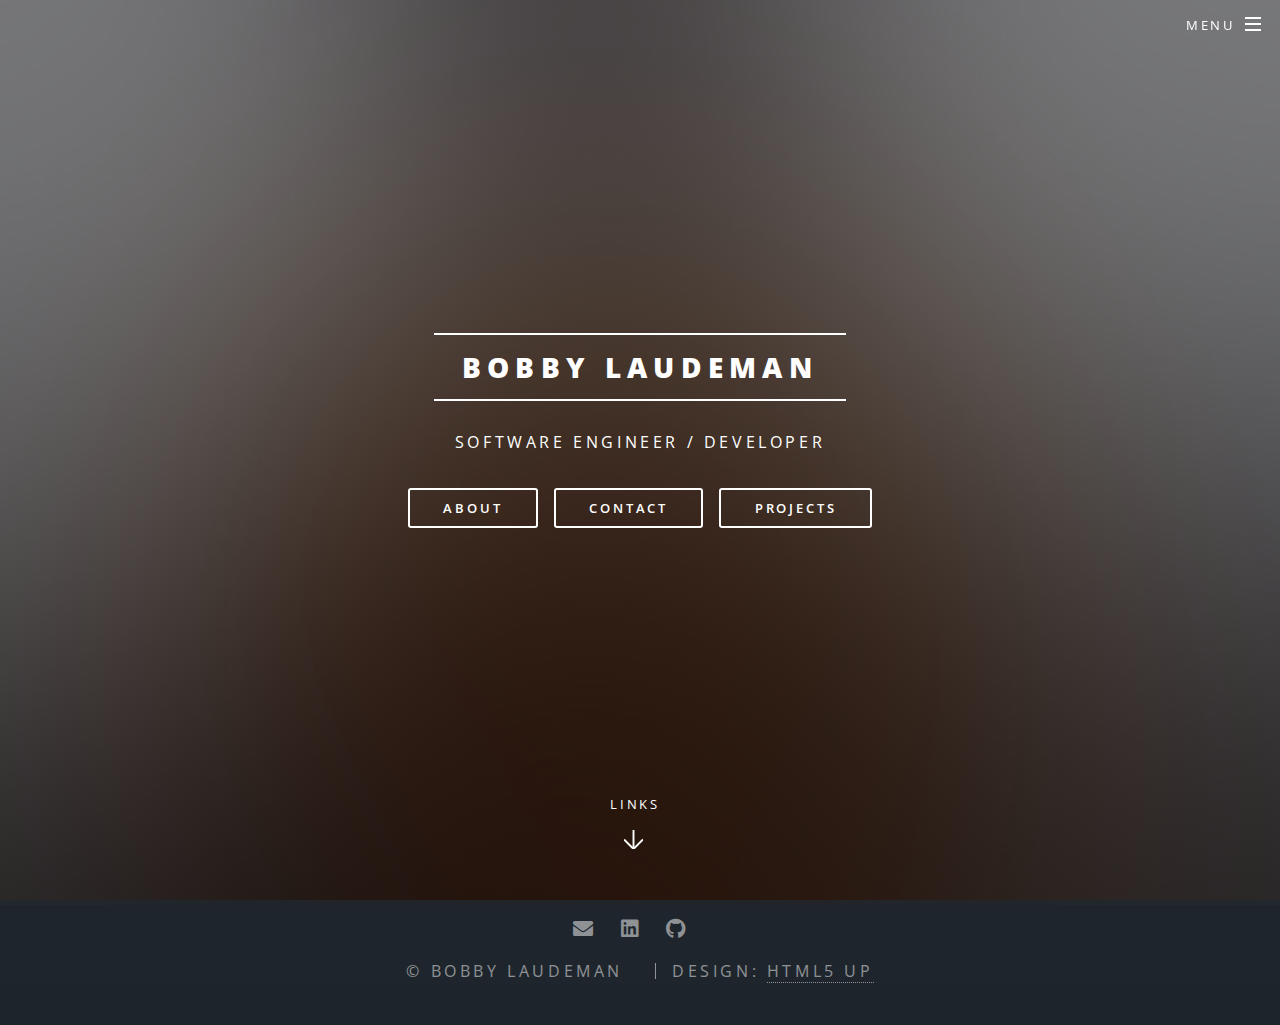
<file: index.html>
<!DOCTYPE HTML>
<!--
	Spectral by HTML5 UP
	html5up.net | @ajlkn
	Free for personal and commercial use under the CCA 3.0 license (html5up.net/license)
-->
<html>
	<head>
		<title>Bobby Laudeman</title>
		<meta charset="utf-8" />
		<meta name="viewport" content="width=device-width, initial-scale=1, user-scalable=no" />
		<link rel="stylesheet" href="assets/css/main.css" />
		<noscript><link rel="stylesheet" href="assets/css/noscript.css" /></noscript>
	</head>
	<body class="landing is-preload">

		<!-- Page Wrapper -->
			<div id="page-wrapper">

				<!-- Header -->
					<header id="header" class="alt">
						<h1><a href="index.html">Bobby Laudeman</a></h1>
						<nav id="nav">
							<ul>
								<li class="special">
									<a href="#menu" class="menuToggle"><span>Menu</span></a>
									<div id="menu">
										<ul>
											<li><a href="about.html">About</a></li>
											<li><a href="contact.html">Contact</a></li>
											<li><a href="projects.html">Projects</a></li>
										</ul>
									</div>
								</li>
							</ul>
						</nav>
					</header>

				<!-- Banner -->
					<section id="banner">
						<div class="inner">
							<h2>Bobby Laudeman</h2>
							<p>Software Engineer / Developer<br /></p>
							<ul class="actions special">
								<li><a href="about.html" class="button">About</a></li>
								<li><a href="contact.html" class="button">Contact</a></li>
								<li><a href="projects.html" class="button">Projects</a></li>
							</ul>
						</div>
						<a href="#one" class="more scrolly">Links</a>
					</section>

					<!-- Footer -->
					<footer id="footer">
						<ul class="icons">
							<li><a href="mailto:bobbylaudeman@gmail.com" class="icon solid fa-envelope"><span class="label">Email</span></a></li>
							<li><a href="https://www.linkedin.com/in/bobby-laudeman-59704b198/" class="icon brands fa-linkedin"><span class="label">Linked In</span></a></li>
							<li><a href="https://github.com/laudeman1" class="icon brands fa-github"><span class="label">GitHub</span></a></li>
						<ul class="copyright">
							<li>&copy; Bobby Laudeman</li><li>Design: <a href="http://html5up.net">HTML5 UP</a></li>
						</ul>
					</footer>

			</div>

		<!-- Scripts -->
			<script src="assets/js/jquery.min.js"></script>
			<script src="assets/js/jquery.scrollex.min.js"></script>
			<script src="assets/js/jquery.scrolly.min.js"></script>
			<script src="assets/js/browser.min.js"></script>
			<script src="assets/js/breakpoints.min.js"></script>
			<script src="assets/js/util.js"></script>
			<script src="assets/js/main.js"></script>

	</body>
</html>
</file>
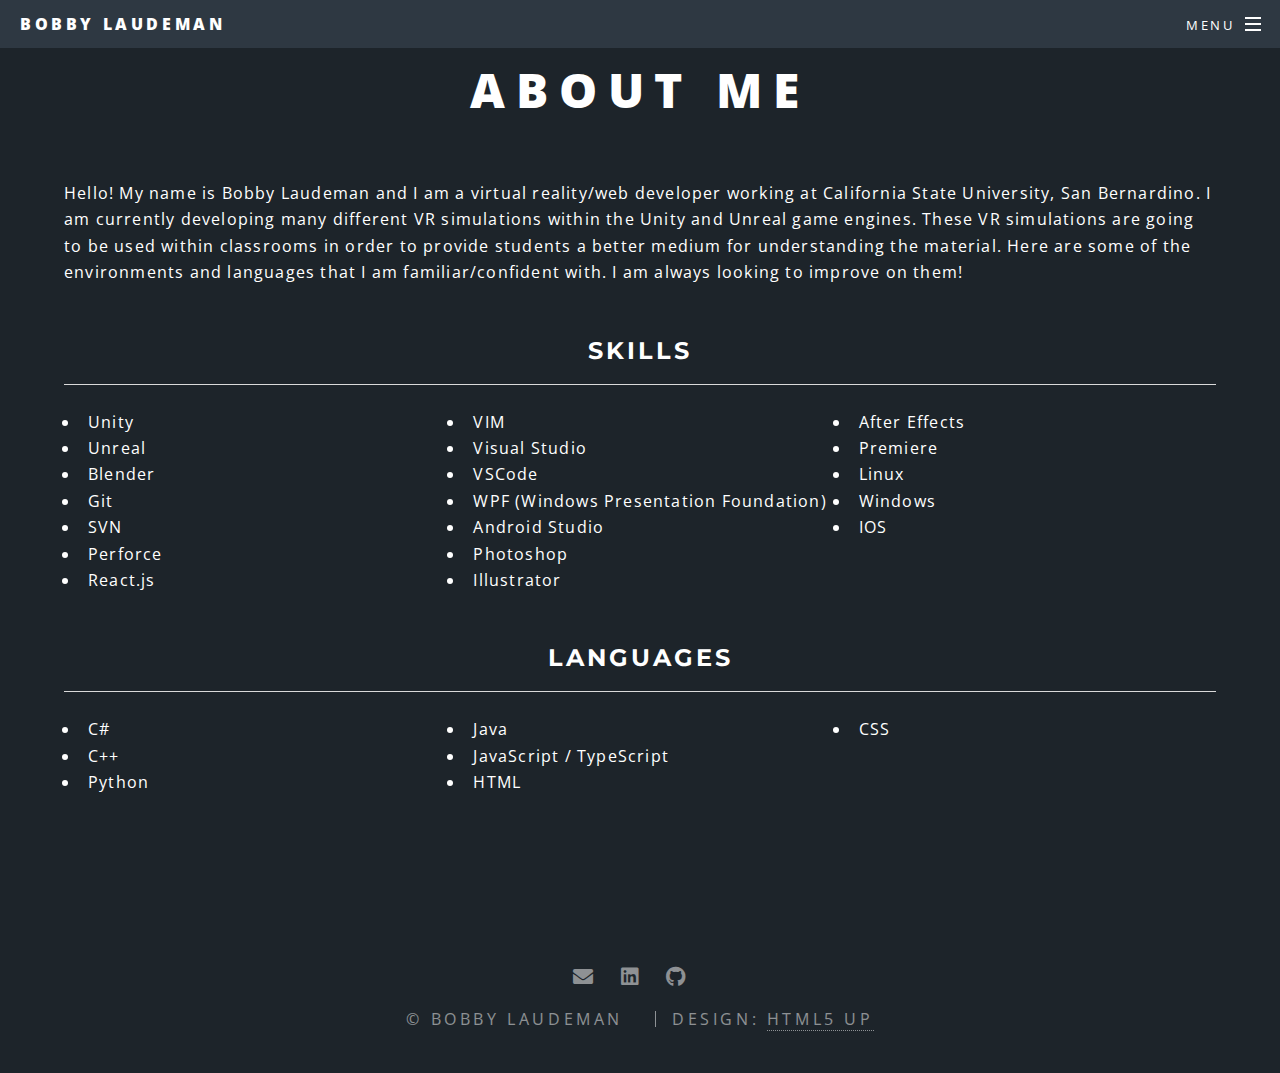
<file: about.html>
<!DOCTYPE HTML>
<!--
	Spectral by HTML5 UP
	html5up.net | @ajlkn
	Free for personal and commercial use under the CCA 3.0 license (html5up.net/license)
-->
<html>
	<head>
		<title>About</title>
		<meta charset="utf-8" />
		<meta name="viewport" content="width=device-width, initial-scale=1, user-scalable=no" />
		<link rel="stylesheet" href="assets/css/main.css" />
		<link rel="stylesheet" href="assets/css/skills.css" />
		<noscript><link rel="stylesheet" href="assets/css/noscript.css" /></noscript>
	</head>
	<body class="is-preload">

		<!-- Page Wrapper -->
			<div id="page-wrapper">

				<!-- Header -->
					<header id="header">
						<h1><a href="index.html">Bobby Laudeman</a></h1>
						<nav id="nav">
							<ul>
								<li class="special">
									<a href="#menu" class="menuToggle"><span>Menu</span></a>
									<div id="menu">
										<ul>
											<li><a href="index.html">Home</a></li>
											<li><a href="contact.html">Contact</a></li>
											<li><a href="projects.html">Projects</a></li>
										</ul>
									</div>
								</li>
							</ul>
						</nav>
					</header>

				<!-- Main -->
					<article id="main" style="background-color: #1d242a; height: 100vh;">
						<section class="special" >
							<h2 style="font-size: 3em;">About Me</h2>
						</section>
						<section class="wrapper alt">
							<div class="inner">
								<p>Hello! My name is Bobby Laudeman and I am a virtual reality/web developer working at California State University, San Bernardino. I am currently developing many different VR simulations within the Unity and Unreal game engines. These VR simulations are going to be used within classrooms in order to provide students a better medium for understanding the material. Here are some of the environments and languages that I am familiar/confident with. I am always looking to improve on them!</p>
									<div>
										  <h2 class="skillsHeader">Skills</h2>
												<ul class="skills">
													<li>Unity</li>
													<li>Unreal</li>
													<li>Blender</li>
													<li>Git</li>
													<li>SVN</li>
													<li>Perforce</li>
													<li>React.js</li>
													<li>VIM</li>
													<li>Visual Studio</li>
													<li>VSCode</li>
													<li>WPF (Windows Presentation Foundation)</li>
													<li>Android Studio</li>
													<li>Photoshop</li>
													<li>Illustrator</li>
													<li>After Effects</li>
													<li>Premiere</li>
													<li>Linux</li>
													<li>Windows</li>
													<li>IOS</li>
												</ul>
											  
									</div>
									  
									<div>
										  <h2 class="skillsHeader">Languages</h2>
										  <div>
											  <ul class="skills">
												  <li>C#</li>
												  <li>C++</li>
												  <li>Python</li>
												  <li>Java</li>
												  <li>JavaScript / TypeScript</li>
												  <li>HTML</li>
												  <li>CSS</li>
											  </ul>
										  </div>
  									</div>
							</div>
						</section>
						
					</article>



				<!-- Footer -->
					<footer id="footer">
						<ul class="icons">
							<li><a href="mailto:bobbylaudeman@gmail.com" class="icon solid fa-envelope"><span class="label">Email</span></a></li>
							<li><a href="https://www.linkedin.com/in/bobby-laudeman-59704b198/" class="icon brands fa-linkedin"><span class="label">Linked In</span></a></li>
							<li><a href="https://github.com/laudeman1" class="icon brands fa-github"><span class="label">GitHub</span></a></li>
						<ul class="copyright">
							<li>&copy; Bobby Laudeman</li><li>Design: <a href="http://html5up.net">HTML5 UP</a></li>
						</ul>
					</footer>

			</div>

		<!-- Scripts -->
			<script src="assets/js/jquery.min.js"></script>
			<script src="assets/js/jquery.scrollex.min.js"></script>
			<script src="assets/js/jquery.scrolly.min.js"></script>
			<script src="assets/js/browser.min.js"></script>
			<script src="assets/js/breakpoints.min.js"></script>
			<script src="assets/js/util.js"></script>
			<script src="assets/js/main.js"></script>
	</body>
</html>
</file>
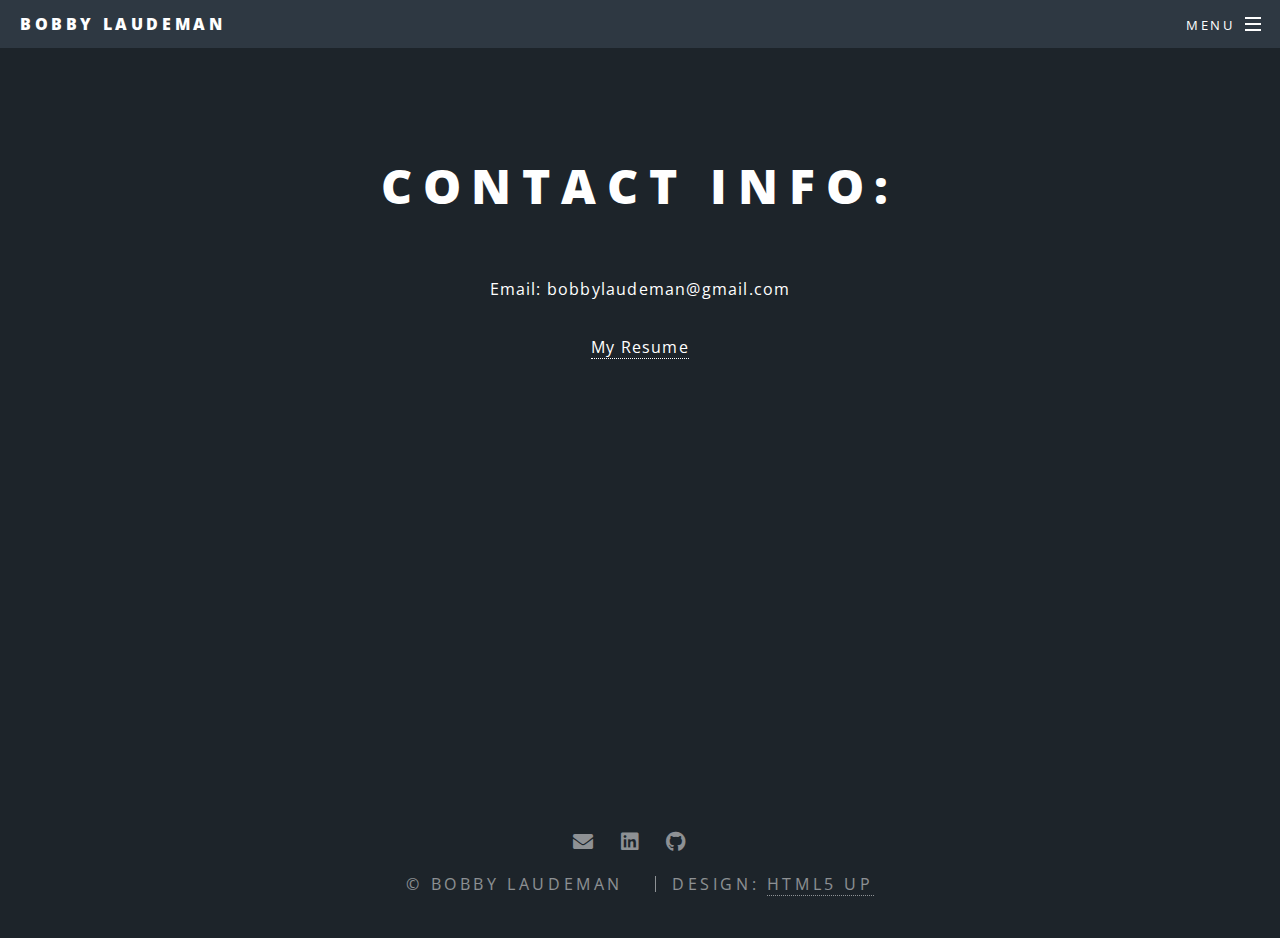
<file: contact.html>
<!DOCTYPE HTML>
<!--
	Spectral by HTML5 UP
	html5up.net | @ajlkn
	Free for personal and commercial use under the CCA 3.0 license (html5up.net/license)
-->
<html>
	<head>
		<title>Contact</title>
		<meta charset="utf-8" />
		<meta name="viewport" content="width=device-width, initial-scale=1, user-scalable=no" />
		<link rel="stylesheet" href="assets/css/main.css" />
		<noscript><link rel="stylesheet" href="assets/css/noscript.css" /></noscript>
	</head>
	<body class="is-preload">

		<!-- Page Wrapper -->
			<div id="page-wrapper">

				<!-- Header -->
					<header id="header">
						<h1><a href="index.html">Bobby Laudeman</a></h1>
						<nav id="nav">
							<ul>
								<li class="special">
									<a href="#menu" class="menuToggle"><span>Menu</span></a>
									<div id="menu">
										<ul>
											<li><a href="index.html">Home</a></li>
											<li><a href="about.html">About</a></li>
											<li><a href="projects.html">Projects</a></li>
										</ul>
									</div>
								</li>
							</ul>
						</nav>
					</header>

				<!-- Main -->
				<article id="main">
					<section class="special wrapper" style="height: 85vh; background-color: #1d242a;">
						<h2 style="font-size: 3em;">Contact Info:</h2>
						<p>Email: bobbylaudeman@gmail.com</p>
						<p><a href="pdf/BobbyLaudemanResume.pdf">My Resume</a></p>
					</section>
				</article>
						

				<!-- Footer -->
					<footer id="footer">
						<ul class="icons">
							<li><a href="mailto:bobbylaudeman@gmail.com" class="icon solid fa-envelope"><span class="label">Email</span></a></li>
							<li><a href="https://www.linkedin.com/in/bobby-laudeman-59704b198/" class="icon brands fa-linkedin"><span class="label">Linked In</span></a></li>
							<li><a href="https://github.com/laudeman1" class="icon brands fa-github"><span class="label">GitHub</span></a></li>
						<ul class="copyright">
							<li>&copy; Bobby Laudeman</li><li>Design: <a href="http://html5up.net">HTML5 UP</a></li>
						</ul>
					</footer>
					


			</div>

		<!-- Scripts -->
			<script src="assets/js/jquery.min.js"></script>
			<script src="assets/js/jquery.scrollex.min.js"></script>
			<script src="assets/js/jquery.scrolly.min.js"></script>
			<script src="assets/js/browser.min.js"></script>
			<script src="assets/js/breakpoints.min.js"></script>
			<script src="assets/js/util.js"></script>
			<script src="assets/js/main.js"></script>

	</body>
</html>
</file>
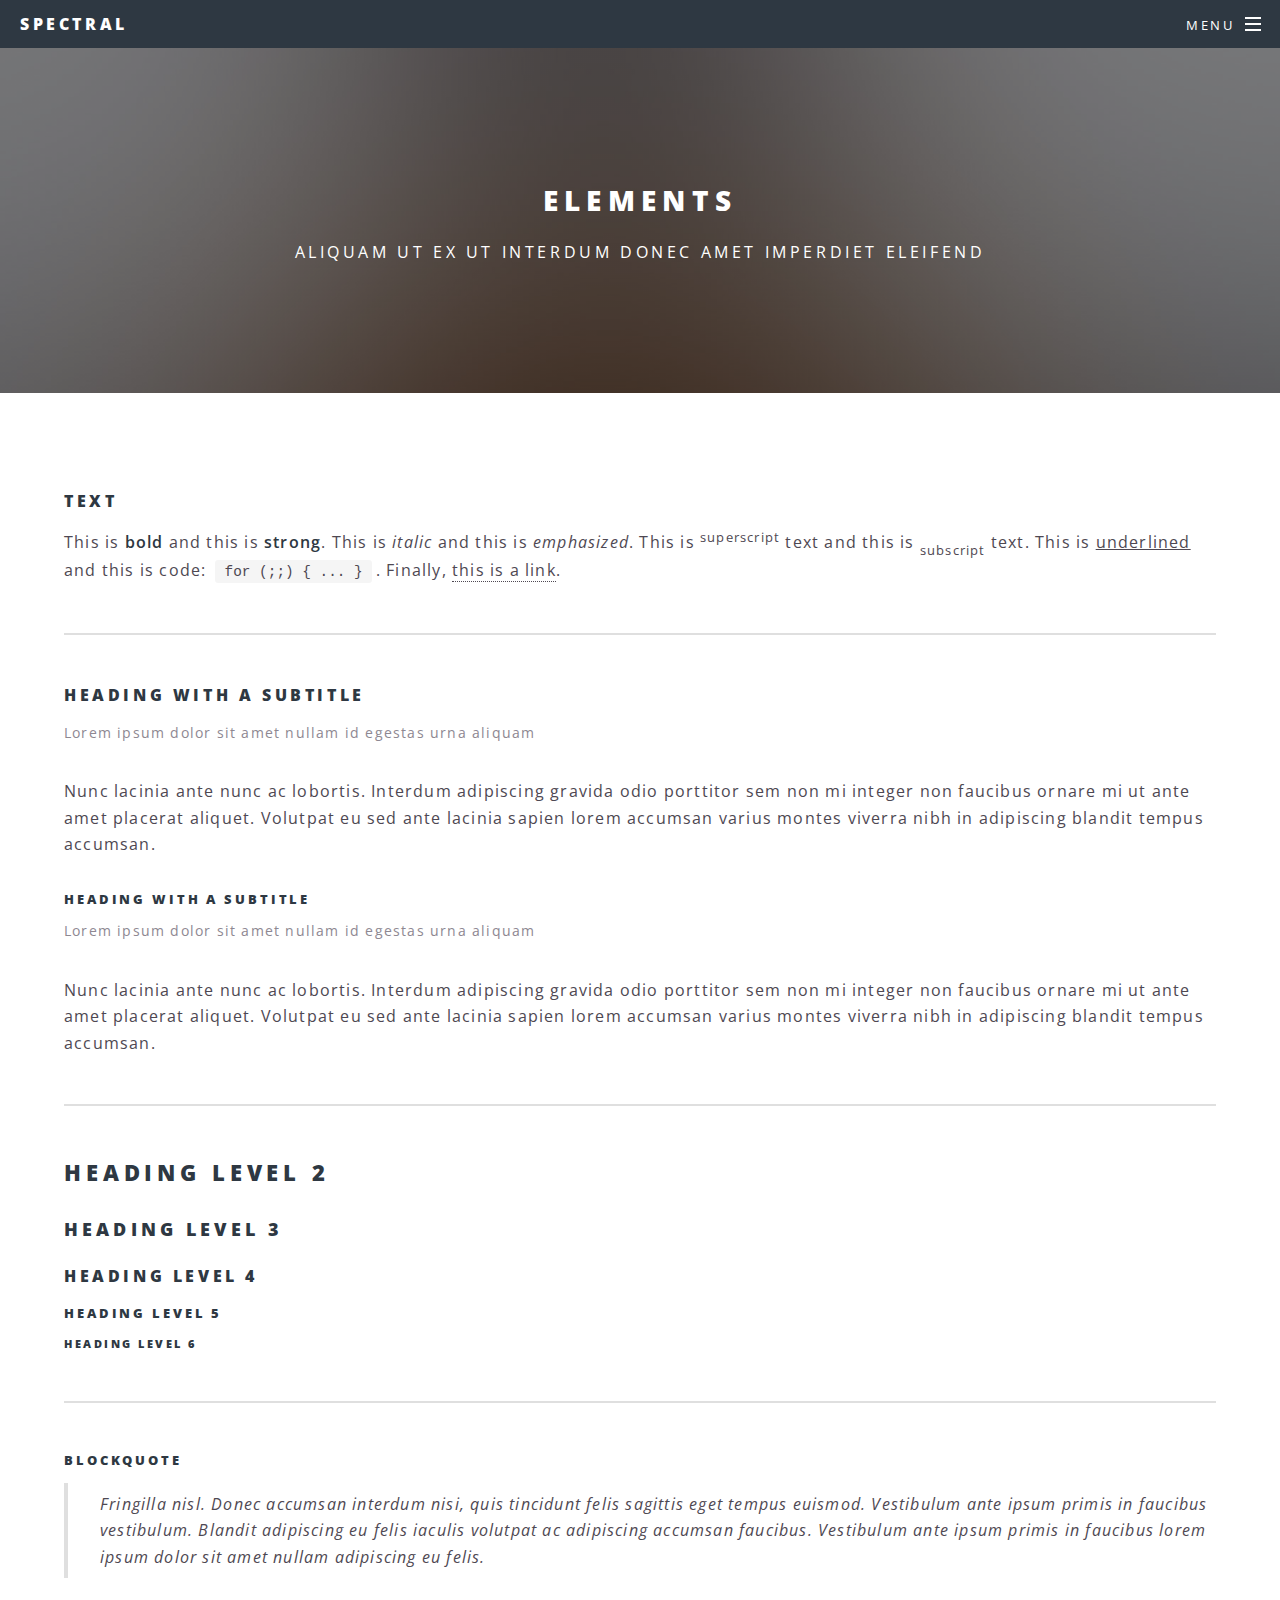
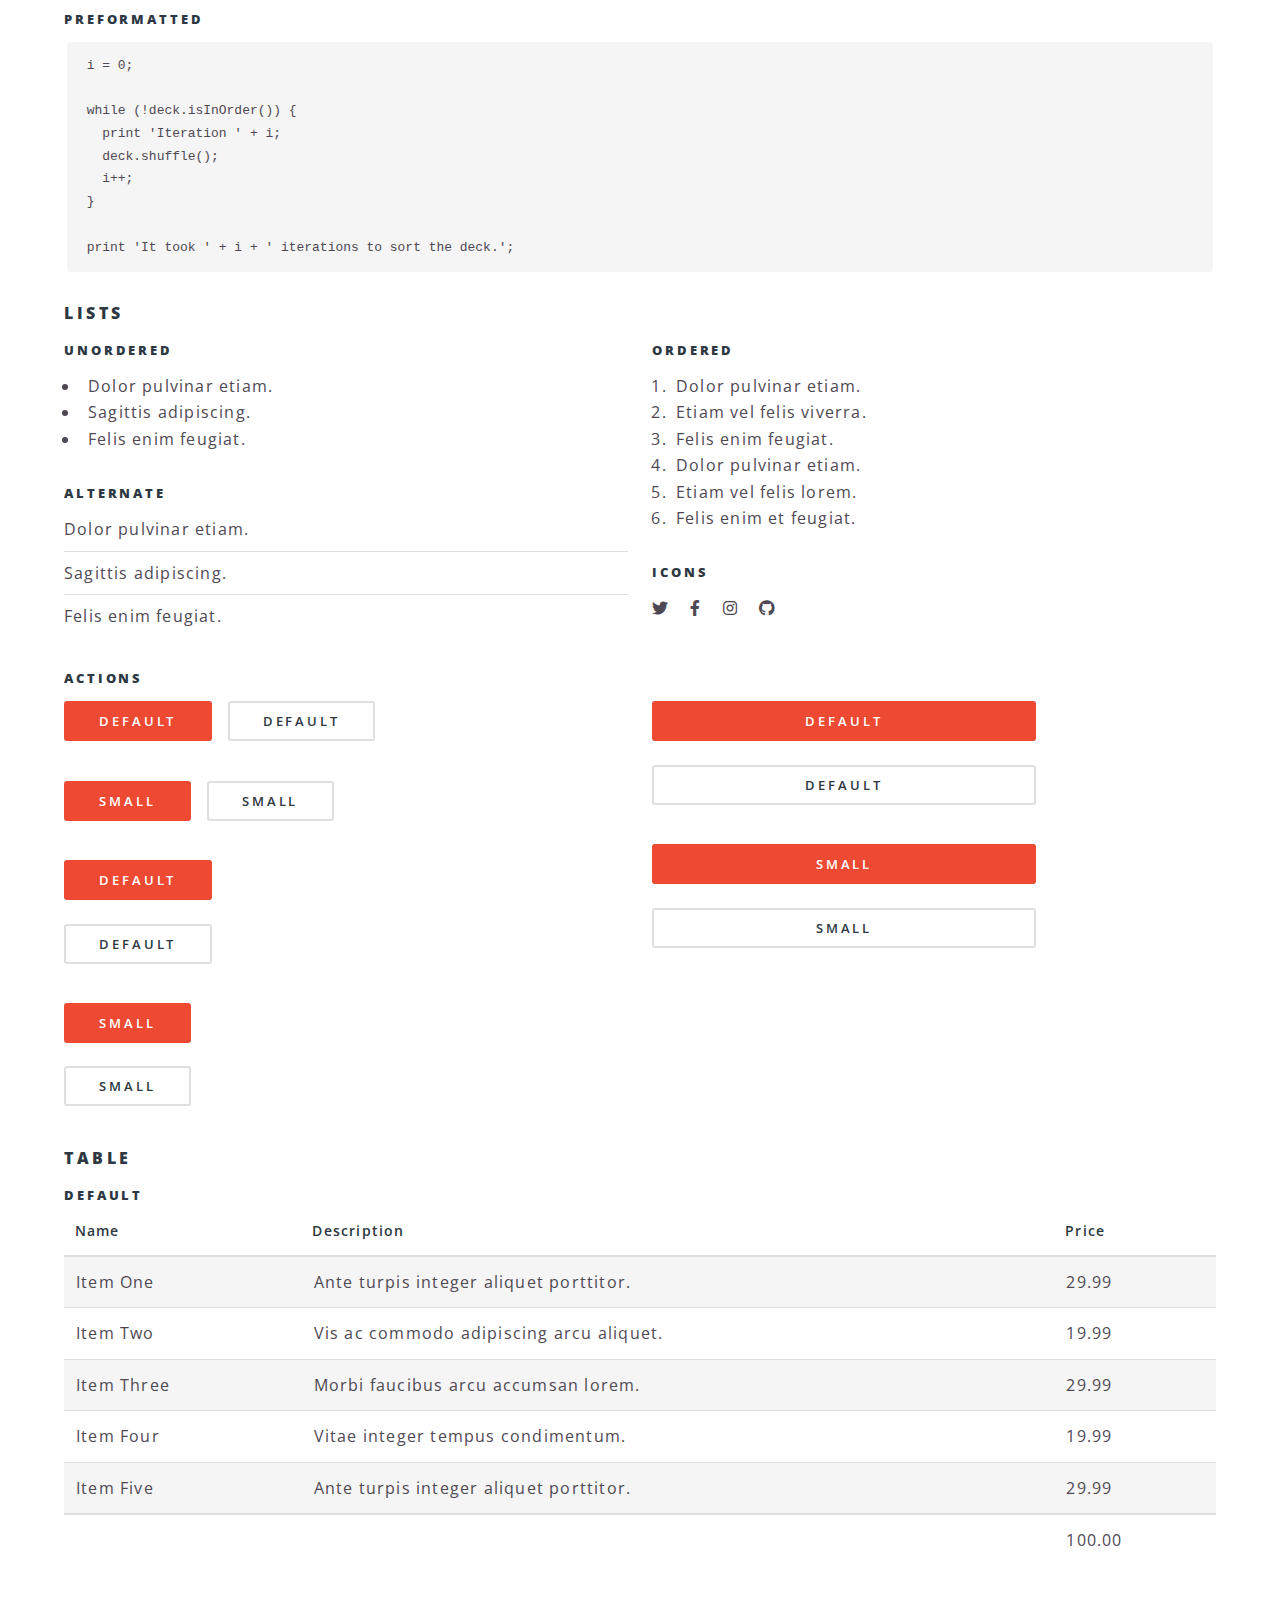
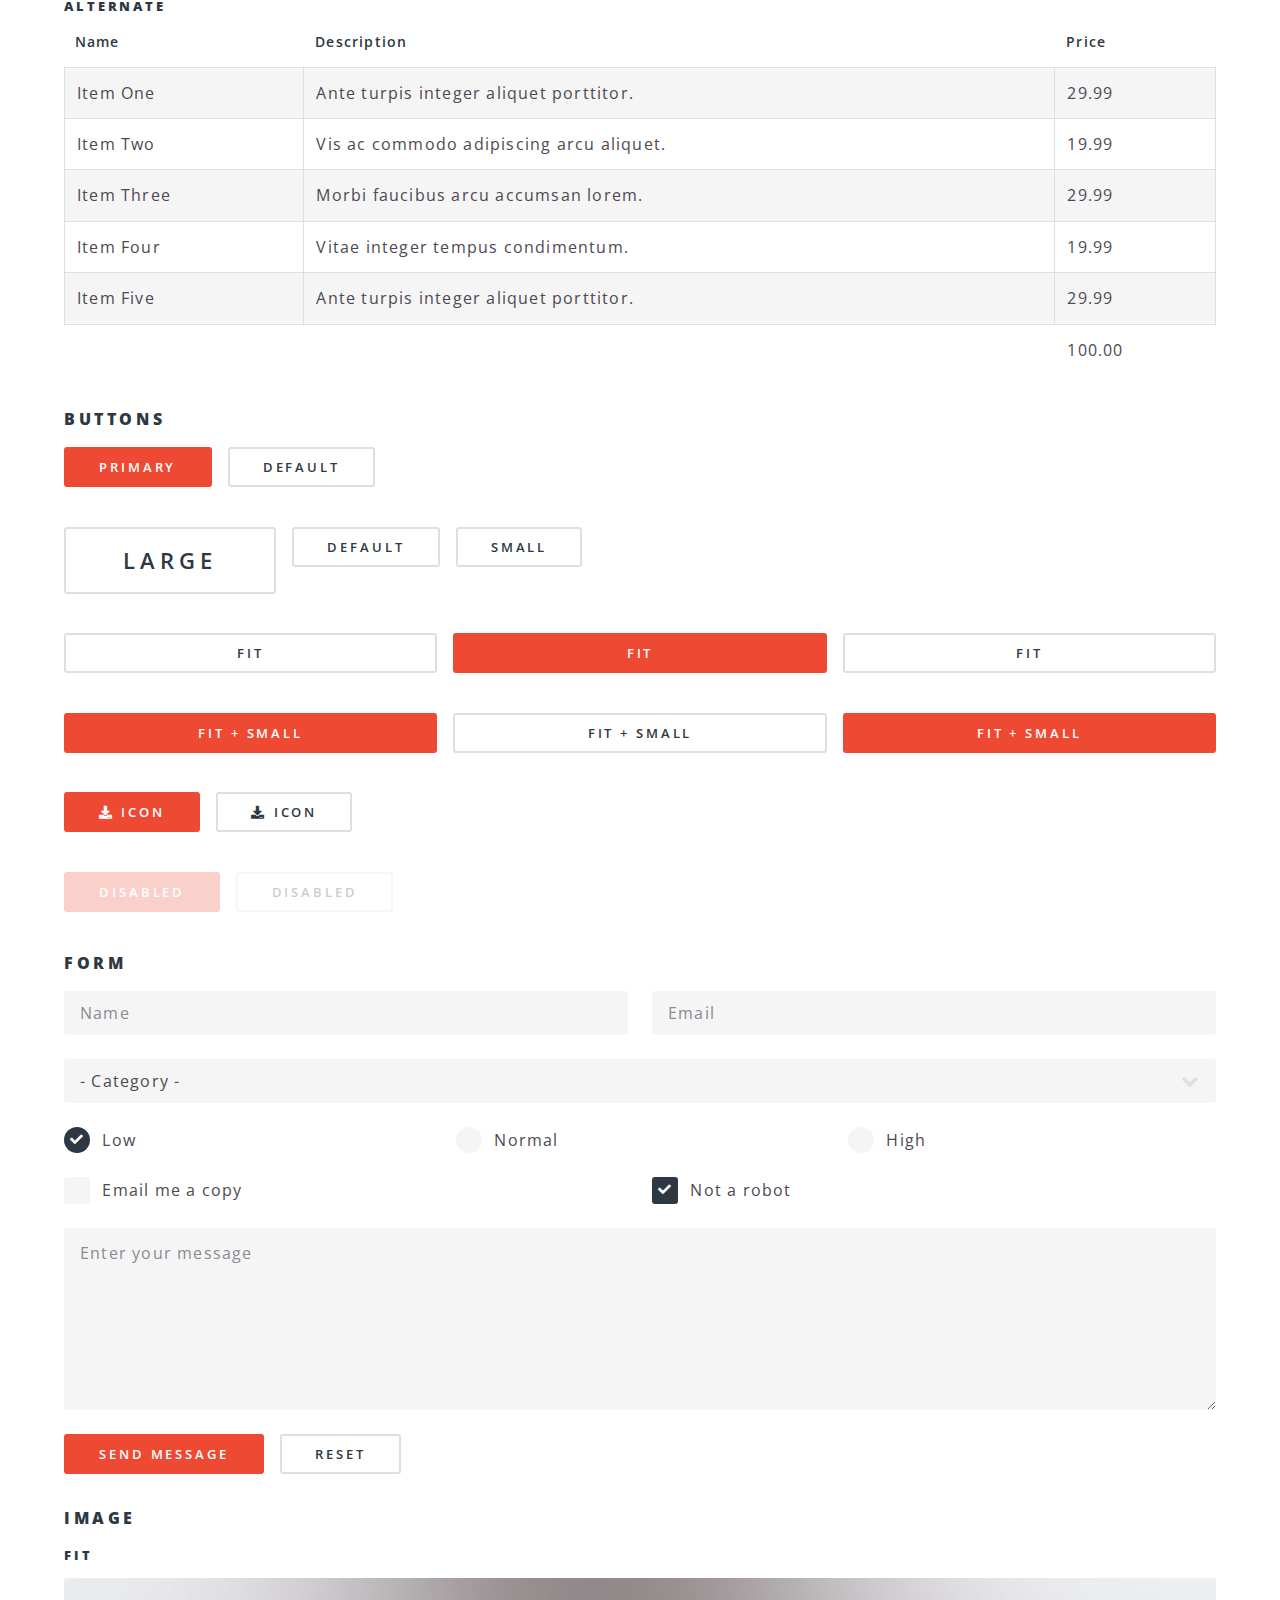
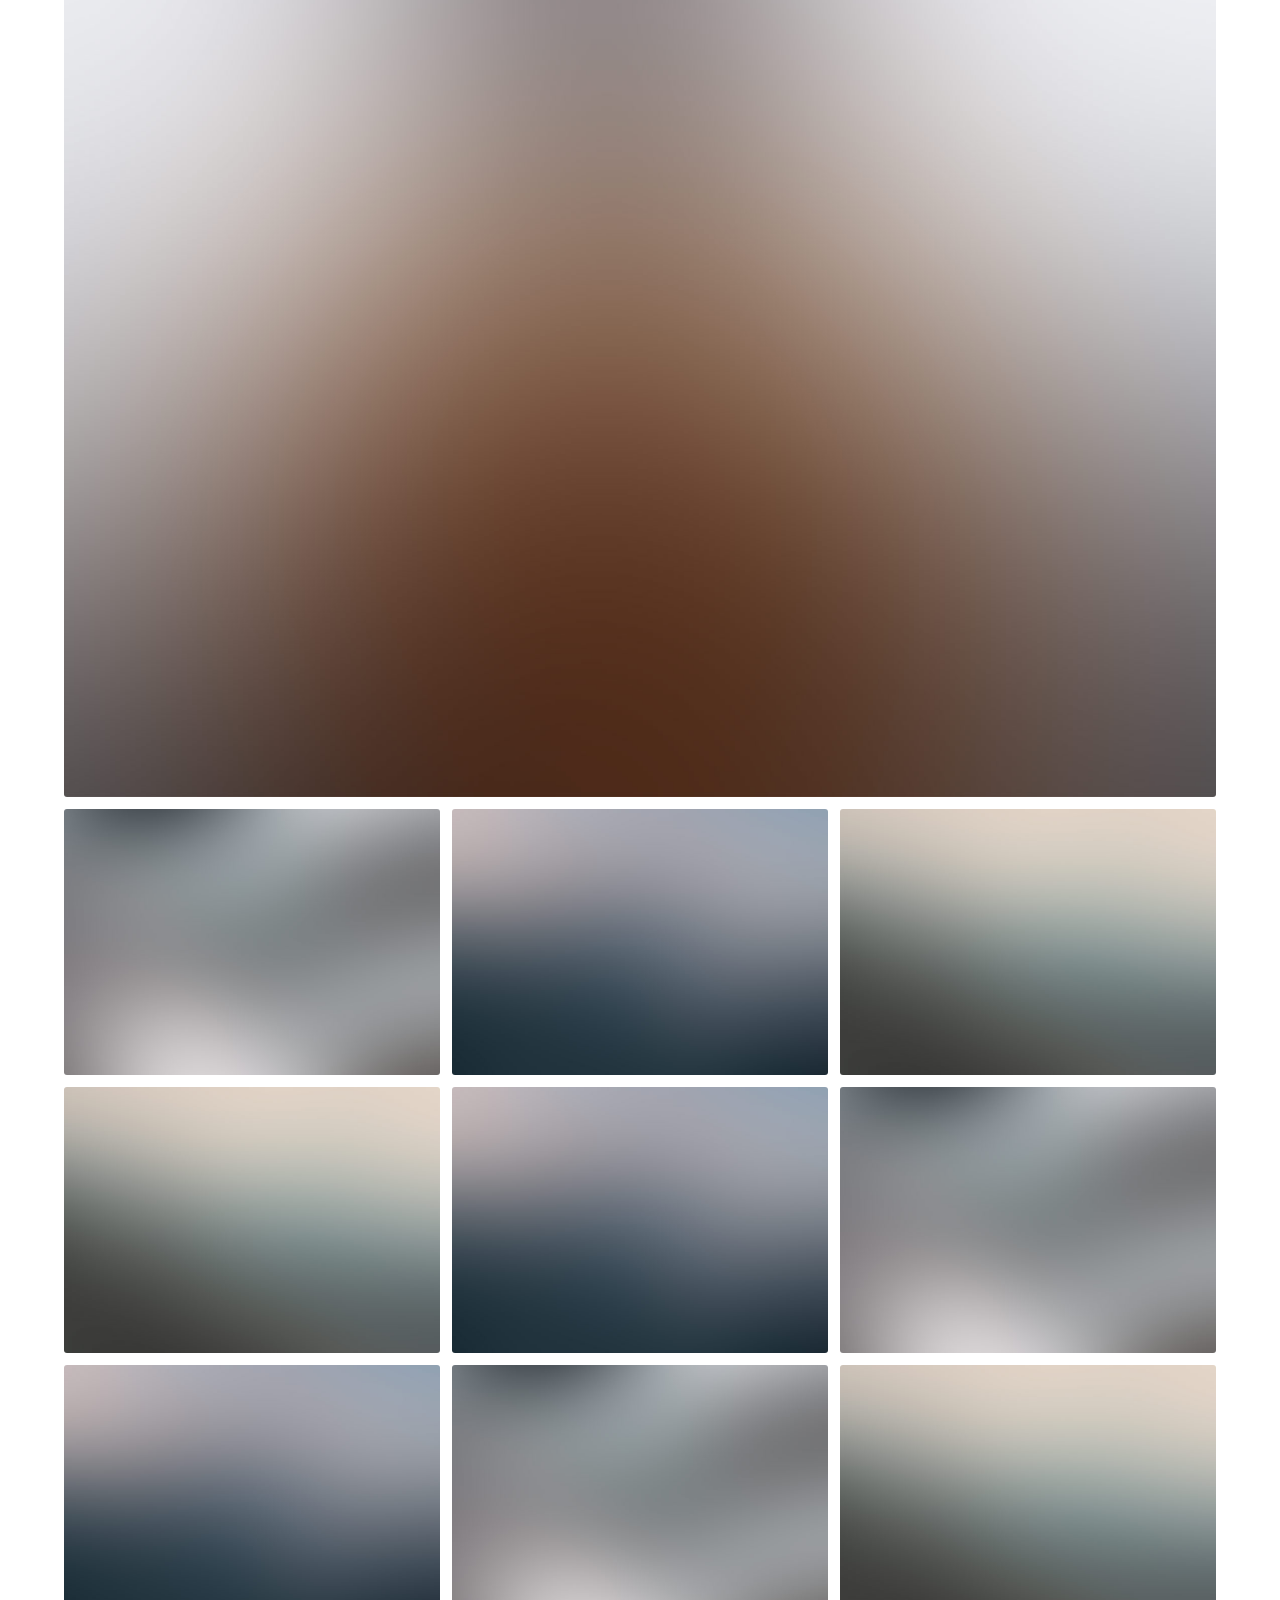
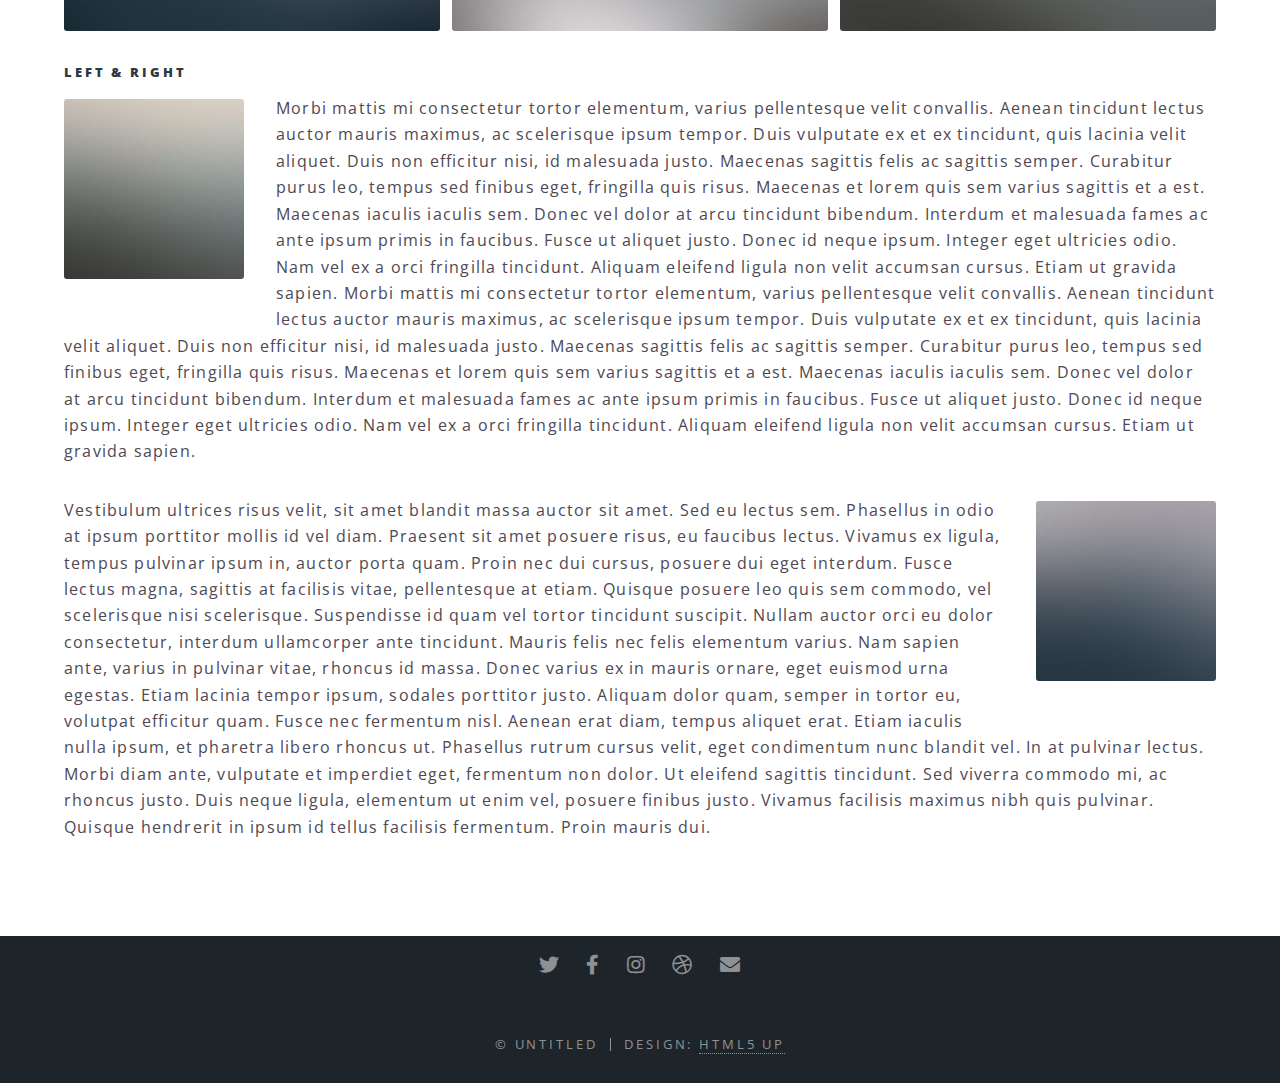
<file: elements.html>
<!DOCTYPE HTML>
<!--
	Spectral by HTML5 UP
	html5up.net | @ajlkn
	Free for personal and commercial use under the CCA 3.0 license (html5up.net/license)
-->
<html>
	<head>
		<title>Elements - Spectral by HTML5 UP</title>
		<meta charset="utf-8" />
		<meta name="viewport" content="width=device-width, initial-scale=1, user-scalable=no" />
		<link rel="stylesheet" href="assets/css/main.css" />
		<noscript><link rel="stylesheet" href="assets/css/noscript.css" /></noscript>
	</head>
	<body class="is-preload">

		<!-- Page Wrapper -->
			<div id="page-wrapper">

				<!-- Header -->
					<header id="header">
						<h1><a href="index.html">Spectral</a></h1>
						<nav id="nav">
							<ul>
								<li class="special">
									<a href="#menu" class="menuToggle"><span>Menu</span></a>
									<div id="menu">
										<ul>
											<li><a href="index.html">Home</a></li>
											<li><a href="generic.html">Generic</a></li>
											<li><a href="elements.html">Elements</a></li>
											<li><a href="#">Sign Up</a></li>
											<li><a href="#">Log In</a></li>
										</ul>
									</div>
								</li>
							</ul>
						</nav>
					</header>

				<!-- Main -->
					<article id="main">
						<header>
							<h2>Elements</h2>
							<p>Aliquam ut ex ut interdum donec amet imperdiet eleifend</p>
						</header>
						<section class="wrapper style5">
							<div class="inner">

								<section>
									<h4>Text</h4>
									<p>This is <b>bold</b> and this is <strong>strong</strong>. This is <i>italic</i> and this is <em>emphasized</em>.
									This is <sup>superscript</sup> text and this is <sub>subscript</sub> text.
									This is <u>underlined</u> and this is code: <code>for (;;) { ... }</code>. Finally, <a href="#">this is a link</a>.</p>
									<hr />
									<header>
										<h4>Heading with a Subtitle</h4>
										<p>Lorem ipsum dolor sit amet nullam id egestas urna aliquam</p>
									</header>
									<p>Nunc lacinia ante nunc ac lobortis. Interdum adipiscing gravida odio porttitor sem non mi integer non faucibus ornare mi ut ante amet placerat aliquet. Volutpat eu sed ante lacinia sapien lorem accumsan varius montes viverra nibh in adipiscing blandit tempus accumsan.</p>
									<header>
										<h5>Heading with a Subtitle</h5>
										<p>Lorem ipsum dolor sit amet nullam id egestas urna aliquam</p>
									</header>
									<p>Nunc lacinia ante nunc ac lobortis. Interdum adipiscing gravida odio porttitor sem non mi integer non faucibus ornare mi ut ante amet placerat aliquet. Volutpat eu sed ante lacinia sapien lorem accumsan varius montes viverra nibh in adipiscing blandit tempus accumsan.</p>
									<hr />
									<h2>Heading Level 2</h2>
									<h3>Heading Level 3</h3>
									<h4>Heading Level 4</h4>
									<h5>Heading Level 5</h5>
									<h6>Heading Level 6</h6>
									<hr />
									<h5>Blockquote</h5>
									<blockquote>Fringilla nisl. Donec accumsan interdum nisi, quis tincidunt felis sagittis eget tempus euismod. Vestibulum ante ipsum primis in faucibus vestibulum. Blandit adipiscing eu felis iaculis volutpat ac adipiscing accumsan faucibus. Vestibulum ante ipsum primis in faucibus lorem ipsum dolor sit amet nullam adipiscing eu felis.</blockquote>
									<h5>Preformatted</h5>
									<pre><code>i = 0;

while (!deck.isInOrder()) {
  print 'Iteration ' + i;
  deck.shuffle();
  i++;
}

print 'It took ' + i + ' iterations to sort the deck.';</code></pre>
								</section>

								<section>
									<h4>Lists</h4>
									<div class="row">
										<div class="col-6 col-12-medium">
											<h5>Unordered</h5>
											<ul>
												<li>Dolor pulvinar etiam.</li>
												<li>Sagittis adipiscing.</li>
												<li>Felis enim feugiat.</li>
											</ul>
											<h5>Alternate</h5>
											<ul class="alt">
												<li>Dolor pulvinar etiam.</li>
												<li>Sagittis adipiscing.</li>
												<li>Felis enim feugiat.</li>
											</ul>
										</div>
										<div class="col-6 col-12-medium">
											<h5>Ordered</h5>
											<ol>
												<li>Dolor pulvinar etiam.</li>
												<li>Etiam vel felis viverra.</li>
												<li>Felis enim feugiat.</li>
												<li>Dolor pulvinar etiam.</li>
												<li>Etiam vel felis lorem.</li>
												<li>Felis enim et feugiat.</li>
											</ol>
											<h5>Icons</h5>
											<ul class="icons">
												<li><a href="#" class="icon brands fa-twitter"><span class="label">Twitter</span></a></li>
												<li><a href="#" class="icon brands fa-facebook-f"><span class="label">Facebook</span></a></li>
												<li><a href="#" class="icon brands fa-instagram"><span class="label">Instagram</span></a></li>
												<li><a href="#" class="icon brands fa-github"><span class="label">Github</span></a></li>
											</ul>
										</div>
									</div>
									<h5>Actions</h5>
									<div class="row">
										<div class="col-6 col-12-medium">
											<ul class="actions">
												<li><a href="#" class="button primary">Default</a></li>
												<li><a href="#" class="button">Default</a></li>
											</ul>
											<ul class="actions small">
												<li><a href="#" class="button primary small">Small</a></li>
												<li><a href="#" class="button small">Small</a></li>
											</ul>
											<ul class="actions stacked">
												<li><a href="#" class="button primary">Default</a></li>
												<li><a href="#" class="button">Default</a></li>
											</ul>
											<ul class="actions stacked">
												<li><a href="#" class="button primary small">Small</a></li>
												<li><a href="#" class="button small">Small</a></li>
											</ul>
										</div>
										<div class="col-6 col-12-medium">
											<ul class="actions stacked">
												<li><a href="#" class="button primary fit">Default</a></li>
												<li><a href="#" class="button fit">Default</a></li>
											</ul>
											<ul class="actions stacked">
												<li><a href="#" class="button primary small fit">Small</a></li>
												<li><a href="#" class="button small fit">Small</a></li>
											</ul>
										</div>
									</div>
								</section>

								<section>
									<h4>Table</h4>
									<h5>Default</h5>
									<div class="table-wrapper">
										<table>
											<thead>
												<tr>
													<th>Name</th>
													<th>Description</th>
													<th>Price</th>
												</tr>
											</thead>
											<tbody>
												<tr>
													<td>Item One</td>
													<td>Ante turpis integer aliquet porttitor.</td>
													<td>29.99</td>
												</tr>
												<tr>
													<td>Item Two</td>
													<td>Vis ac commodo adipiscing arcu aliquet.</td>
													<td>19.99</td>
												</tr>
												<tr>
													<td>Item Three</td>
													<td> Morbi faucibus arcu accumsan lorem.</td>
													<td>29.99</td>
												</tr>
												<tr>
													<td>Item Four</td>
													<td>Vitae integer tempus condimentum.</td>
													<td>19.99</td>
												</tr>
												<tr>
													<td>Item Five</td>
													<td>Ante turpis integer aliquet porttitor.</td>
													<td>29.99</td>
												</tr>
											</tbody>
											<tfoot>
												<tr>
													<td colspan="2"></td>
													<td>100.00</td>
												</tr>
											</tfoot>
										</table>
									</div>

									<h5>Alternate</h5>
									<div class="table-wrapper">
										<table class="alt">
											<thead>
												<tr>
													<th>Name</th>
													<th>Description</th>
													<th>Price</th>
												</tr>
											</thead>
											<tbody>
												<tr>
													<td>Item One</td>
													<td>Ante turpis integer aliquet porttitor.</td>
													<td>29.99</td>
												</tr>
												<tr>
													<td>Item Two</td>
													<td>Vis ac commodo adipiscing arcu aliquet.</td>
													<td>19.99</td>
												</tr>
												<tr>
													<td>Item Three</td>
													<td> Morbi faucibus arcu accumsan lorem.</td>
													<td>29.99</td>
												</tr>
												<tr>
													<td>Item Four</td>
													<td>Vitae integer tempus condimentum.</td>
													<td>19.99</td>
												</tr>
												<tr>
													<td>Item Five</td>
													<td>Ante turpis integer aliquet porttitor.</td>
													<td>29.99</td>
												</tr>
											</tbody>
											<tfoot>
												<tr>
													<td colspan="2"></td>
													<td>100.00</td>
												</tr>
											</tfoot>
										</table>
									</div>
								</section>

								<section>
									<h4>Buttons</h4>
									<ul class="actions">
										<li><a href="#" class="button primary">Primary</a></li>
										<li><a href="#" class="button">Default</a></li>
									</ul>
									<ul class="actions">
										<li><a href="#" class="button large">Large</a></li>
										<li><a href="#" class="button">Default</a></li>
										<li><a href="#" class="button small">Small</a></li>
									</ul>
									<ul class="actions fit">
										<li><a href="#" class="button fit">Fit</a></li>
										<li><a href="#" class="button primary fit">Fit</a></li>
										<li><a href="#" class="button fit">Fit</a></li>
									</ul>
									<ul class="actions fit small">
										<li><a href="#" class="button primary fit small">Fit + Small</a></li>
										<li><a href="#" class="button fit small">Fit + Small</a></li>
										<li><a href="#" class="button primary fit small">Fit + Small</a></li>
									</ul>
									<ul class="actions">
										<li><a href="#" class="button primary icon solid fa-download">Icon</a></li>
										<li><a href="#" class="button icon solid fa-download">Icon</a></li>
									</ul>
									<ul class="actions">
										<li><span class="button primary disabled">Disabled</span></li>
										<li><span class="button disabled">Disabled</span></li>
									</ul>
								</section>

								<section>
									<h4>Form</h4>
									<form method="post" action="#">
										<div class="row gtr-uniform">
											<div class="col-6 col-12-xsmall">
												<input type="text" name="demo-name" id="demo-name" value="" placeholder="Name" />
											</div>
											<div class="col-6 col-12-xsmall">
												<input type="email" name="demo-email" id="demo-email" value="" placeholder="Email" />
											</div>
											<div class="col-12">
												<select name="demo-category" id="demo-category">
													<option value="">- Category -</option>
													<option value="1">Manufacturing</option>
													<option value="1">Shipping</option>
													<option value="1">Administration</option>
													<option value="1">Human Resources</option>
												</select>
											</div>
											<div class="col-4 col-12-small">
												<input type="radio" id="demo-priority-low" name="demo-priority" checked>
												<label for="demo-priority-low">Low</label>
											</div>
											<div class="col-4 col-12-small">
												<input type="radio" id="demo-priority-normal" name="demo-priority">
												<label for="demo-priority-normal">Normal</label>
											</div>
											<div class="col-4 col-12-small">
												<input type="radio" id="demo-priority-high" name="demo-priority">
												<label for="demo-priority-high">High</label>
											</div>
											<div class="col-6 col-12-small">
												<input type="checkbox" id="demo-copy" name="demo-copy">
												<label for="demo-copy">Email me a copy</label>
											</div>
											<div class="col-6 col-12-small">
												<input type="checkbox" id="demo-human" name="demo-human" checked>
												<label for="demo-human">Not a robot</label>
											</div>
											<div class="col-12">
												<textarea name="demo-message" id="demo-message" placeholder="Enter your message" rows="6"></textarea>
											</div>
											<div class="col-12">
												<ul class="actions">
													<li><input type="submit" value="Send Message" class="primary" /></li>
													<li><input type="reset" value="Reset" /></li>
												</ul>
											</div>
										</div>
									</form>
								</section>

								<section>
									<h4>Image</h4>
									<h5>Fit</h5>
									<div class="box alt">
										<div class="row gtr-50 gtr-uniform">
											<div class="col-12"><span class="image fit"><img src="images/banner.jpg" alt="" /></span></div>
											<div class="col-4"><span class="image fit"><img src="images/pic01.jpg" alt="" /></span></div>
											<div class="col-4"><span class="image fit"><img src="images/pic02.jpg" alt="" /></span></div>
											<div class="col-4"><span class="image fit"><img src="images/pic03.jpg" alt="" /></span></div>
											<div class="col-4"><span class="image fit"><img src="images/pic03.jpg" alt="" /></span></div>
											<div class="col-4"><span class="image fit"><img src="images/pic02.jpg" alt="" /></span></div>
											<div class="col-4"><span class="image fit"><img src="images/pic01.jpg" alt="" /></span></div>
											<div class="col-4"><span class="image fit"><img src="images/pic02.jpg" alt="" /></span></div>
											<div class="col-4"><span class="image fit"><img src="images/pic01.jpg" alt="" /></span></div>
											<div class="col-4"><span class="image fit"><img src="images/pic03.jpg" alt="" /></span></div>
										</div>
									</div>
									<h5>Left &amp; Right</h5>
									<p><span class="image left"><img src="images/pic04.jpg" alt="" /></span>Morbi mattis mi consectetur tortor elementum, varius pellentesque velit convallis. Aenean tincidunt lectus auctor mauris maximus, ac scelerisque ipsum tempor. Duis vulputate ex et ex tincidunt, quis lacinia velit aliquet. Duis non efficitur nisi, id malesuada justo. Maecenas sagittis felis ac sagittis semper. Curabitur purus leo, tempus sed finibus eget, fringilla quis risus. Maecenas et lorem quis sem varius sagittis et a est. Maecenas iaculis iaculis sem. Donec vel dolor at arcu tincidunt bibendum. Interdum et malesuada fames ac ante ipsum primis in faucibus. Fusce ut aliquet justo. Donec id neque ipsum. Integer eget ultricies odio. Nam vel ex a orci fringilla tincidunt. Aliquam eleifend ligula non velit accumsan cursus. Etiam ut gravida sapien. Morbi mattis mi consectetur tortor elementum, varius pellentesque velit convallis. Aenean tincidunt lectus auctor mauris maximus, ac scelerisque ipsum tempor. Duis vulputate ex et ex tincidunt, quis lacinia velit aliquet. Duis non efficitur nisi, id malesuada justo. Maecenas sagittis felis ac sagittis semper. Curabitur purus leo, tempus sed finibus eget, fringilla quis risus. Maecenas et lorem quis sem varius sagittis et a est. Maecenas iaculis iaculis sem. Donec vel dolor at arcu tincidunt bibendum. Interdum et malesuada fames ac ante ipsum primis in faucibus. Fusce ut aliquet justo. Donec id neque ipsum. Integer eget ultricies odio. Nam vel ex a orci fringilla tincidunt. Aliquam eleifend ligula non velit accumsan cursus. Etiam ut gravida sapien.</p>
									<p><span class="image right"><img src="images/pic05.jpg" alt="" /></span>Vestibulum ultrices risus velit, sit amet blandit massa auctor sit amet. Sed eu lectus sem. Phasellus in odio at ipsum porttitor mollis id vel diam. Praesent sit amet posuere risus, eu faucibus lectus. Vivamus ex ligula, tempus pulvinar ipsum in, auctor porta quam. Proin nec dui cursus, posuere dui eget interdum. Fusce lectus magna, sagittis at facilisis vitae, pellentesque at etiam. Quisque posuere leo quis sem commodo, vel scelerisque nisi scelerisque. Suspendisse id quam vel tortor tincidunt suscipit. Nullam auctor orci eu dolor consectetur, interdum ullamcorper ante tincidunt. Mauris felis nec felis elementum varius. Nam sapien ante, varius in pulvinar vitae, rhoncus id massa. Donec varius ex in mauris ornare, eget euismod urna egestas. Etiam lacinia tempor ipsum, sodales porttitor justo. Aliquam dolor quam, semper in tortor eu, volutpat efficitur quam. Fusce nec fermentum nisl. Aenean erat diam, tempus aliquet erat. Etiam iaculis nulla ipsum, et pharetra libero rhoncus ut. Phasellus rutrum cursus velit, eget condimentum nunc blandit vel. In at pulvinar lectus. Morbi diam ante, vulputate et imperdiet eget, fermentum non dolor. Ut eleifend sagittis tincidunt. Sed viverra commodo mi, ac rhoncus justo. Duis neque ligula, elementum ut enim vel, posuere finibus justo. Vivamus facilisis maximus nibh quis pulvinar. Quisque hendrerit in ipsum id tellus facilisis fermentum. Proin mauris dui.</p>
								</section>

							</div>
						</section>
					</article>

				<!-- Footer -->
					<footer id="footer">
						<ul class="icons">
							<li><a href="#" class="icon brands fa-twitter"><span class="label">Twitter</span></a></li>
							<li><a href="#" class="icon brands fa-facebook-f"><span class="label">Facebook</span></a></li>
							<li><a href="#" class="icon brands fa-instagram"><span class="label">Instagram</span></a></li>
							<li><a href="#" class="icon brands fa-dribbble"><span class="label">Dribbble</span></a></li>
							<li><a href="#" class="icon solid fa-envelope"><span class="label">Email</span></a></li>
						</ul>
						<ul class="copyright">
							<li>&copy; Untitled</li><li>Design: <a href="http://html5up.net">HTML5 UP</a></li>
						</ul>
					</footer>

			</div>

		<!-- Scripts -->
			<script src="assets/js/jquery.min.js"></script>
			<script src="assets/js/jquery.scrollex.min.js"></script>
			<script src="assets/js/jquery.scrolly.min.js"></script>
			<script src="assets/js/browser.min.js"></script>
			<script src="assets/js/breakpoints.min.js"></script>
			<script src="assets/js/util.js"></script>
			<script src="assets/js/main.js"></script>

	</body>
</html>
</file>
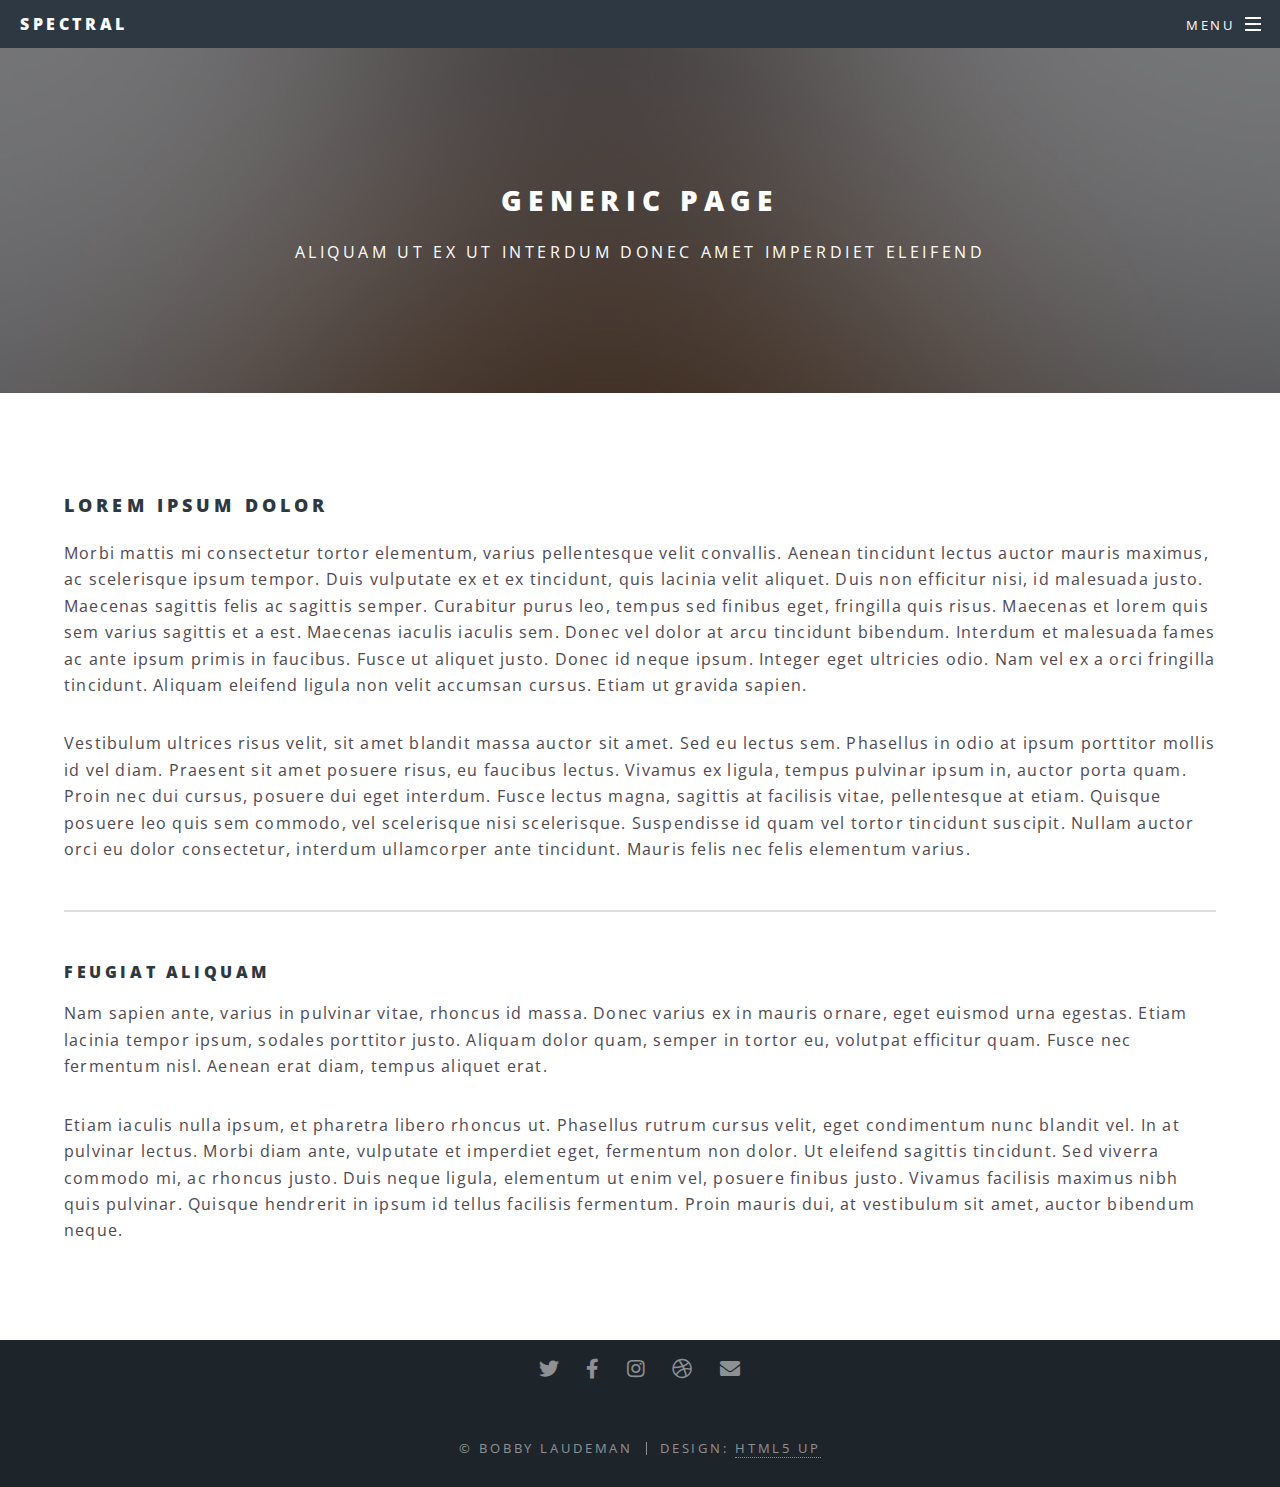
<file: generic.html>
<!DOCTYPE HTML>
<!--
	Spectral by HTML5 UP
	html5up.net | @ajlkn
	Free for personal and commercial use under the CCA 3.0 license (html5up.net/license)
-->
<html>
	<head>
		<title>Generic - Spectral by HTML5 UP</title>
		<meta charset="utf-8" />
		<meta name="viewport" content="width=device-width, initial-scale=1, user-scalable=no" />
		<link rel="stylesheet" href="assets/css/main.css" />
		<noscript><link rel="stylesheet" href="assets/css/noscript.css" /></noscript>
	</head>
	<body class="is-preload">

		<!-- Page Wrapper -->
			<div id="page-wrapper">

				<!-- Header -->
					<header id="header">
						<h1><a href="index.html">Spectral</a></h1>
						<nav id="nav">
							<ul>
								<li class="special">
									<a href="#menu" class="menuToggle"><span>Menu</span></a>
									<div id="menu">
										<ul>
											<li><a href="index.html">Home</a></li>
											<li><a href="generic.html">Generic</a></li>
											<li><a href="elements.html">Elements</a></li>
											<li><a href="#">Sign Up</a></li>
											<li><a href="#">Log In</a></li>
										</ul>
									</div>
								</li>
							</ul>
						</nav>
					</header>

				<!-- Main -->
					<article id="main">
						<header>
							<h2>Generic Page</h2>
							<p>Aliquam ut ex ut interdum donec amet imperdiet eleifend</p>
						</header>
						<section class="wrapper style5">
							<div class="inner">

								<h3>Lorem ipsum dolor</h3>
								<p>Morbi mattis mi consectetur tortor elementum, varius pellentesque velit convallis. Aenean tincidunt lectus auctor mauris maximus, ac scelerisque ipsum tempor. Duis vulputate ex et ex tincidunt, quis lacinia velit aliquet. Duis non efficitur nisi, id malesuada justo. Maecenas sagittis felis ac sagittis semper. Curabitur purus leo, tempus sed finibus eget, fringilla quis risus. Maecenas et lorem quis sem varius sagittis et a est. Maecenas iaculis iaculis sem. Donec vel dolor at arcu tincidunt bibendum. Interdum et malesuada fames ac ante ipsum primis in faucibus. Fusce ut aliquet justo. Donec id neque ipsum. Integer eget ultricies odio. Nam vel ex a orci fringilla tincidunt. Aliquam eleifend ligula non velit accumsan cursus. Etiam ut gravida sapien.</p>

								<p>Vestibulum ultrices risus velit, sit amet blandit massa auctor sit amet. Sed eu lectus sem. Phasellus in odio at ipsum porttitor mollis id vel diam. Praesent sit amet posuere risus, eu faucibus lectus. Vivamus ex ligula, tempus pulvinar ipsum in, auctor porta quam. Proin nec dui cursus, posuere dui eget interdum. Fusce lectus magna, sagittis at facilisis vitae, pellentesque at etiam. Quisque posuere leo quis sem commodo, vel scelerisque nisi scelerisque. Suspendisse id quam vel tortor tincidunt suscipit. Nullam auctor orci eu dolor consectetur, interdum ullamcorper ante tincidunt. Mauris felis nec felis elementum varius.</p>

								<hr />

								<h4>Feugiat aliquam</h4>
								<p>Nam sapien ante, varius in pulvinar vitae, rhoncus id massa. Donec varius ex in mauris ornare, eget euismod urna egestas. Etiam lacinia tempor ipsum, sodales porttitor justo. Aliquam dolor quam, semper in tortor eu, volutpat efficitur quam. Fusce nec fermentum nisl. Aenean erat diam, tempus aliquet erat.</p>

								<p>Etiam iaculis nulla ipsum, et pharetra libero rhoncus ut. Phasellus rutrum cursus velit, eget condimentum nunc blandit vel. In at pulvinar lectus. Morbi diam ante, vulputate et imperdiet eget, fermentum non dolor. Ut eleifend sagittis tincidunt. Sed viverra commodo mi, ac rhoncus justo. Duis neque ligula, elementum ut enim vel, posuere finibus justo. Vivamus facilisis maximus nibh quis pulvinar. Quisque hendrerit in ipsum id tellus facilisis fermentum. Proin mauris dui, at vestibulum sit amet, auctor bibendum neque.</p>

							</div>
						</section>
					</article>

				<!-- Footer -->
					<footer id="footer">
						<ul class="icons">
							<li><a href="#" class="icon brands fa-twitter"><span class="label">Twitter</span></a></li>
							<li><a href="#" class="icon brands fa-facebook-f"><span class="label">Facebook</span></a></li>
							<li><a href="#" class="icon brands fa-instagram"><span class="label">Instagram</span></a></li>
							<li><a href="#" class="icon brands fa-dribbble"><span class="label">Dribbble</span></a></li>
							<li><a href="#" class="icon solid fa-envelope"><span class="label">Email</span></a></li>
						</ul>
						<ul class="copyright">
							<li>&copy; Bobby Laudeman</li><li>Design: <a href="http://html5up.net">HTML5 UP</a></li>
						</ul>
					</footer>

			</div>

		<!-- Scripts -->
			<script src="assets/js/jquery.min.js"></script>
			<script src="assets/js/jquery.scrollex.min.js"></script>
			<script src="assets/js/jquery.scrolly.min.js"></script>
			<script src="assets/js/browser.min.js"></script>
			<script src="assets/js/breakpoints.min.js"></script>
			<script src="assets/js/util.js"></script>
			<script src="assets/js/main.js"></script>

	</body>
</html>
</file>
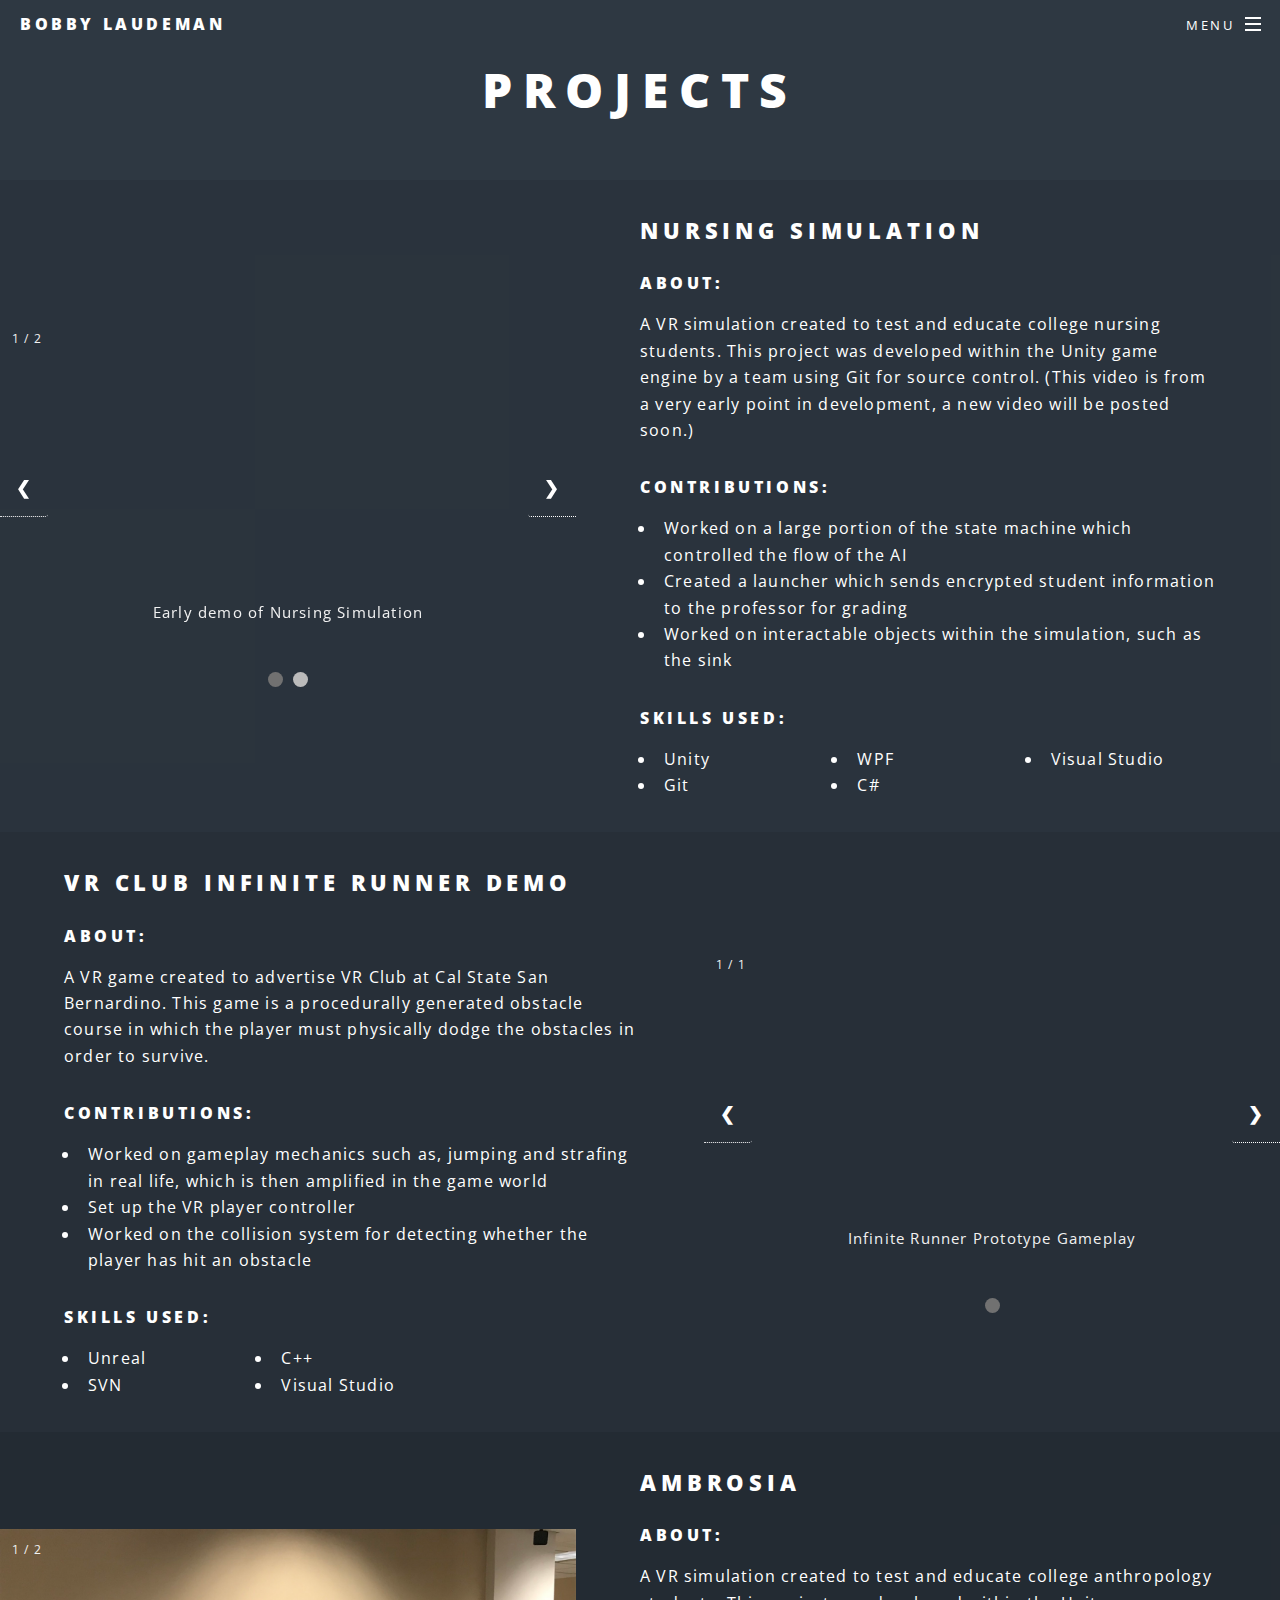
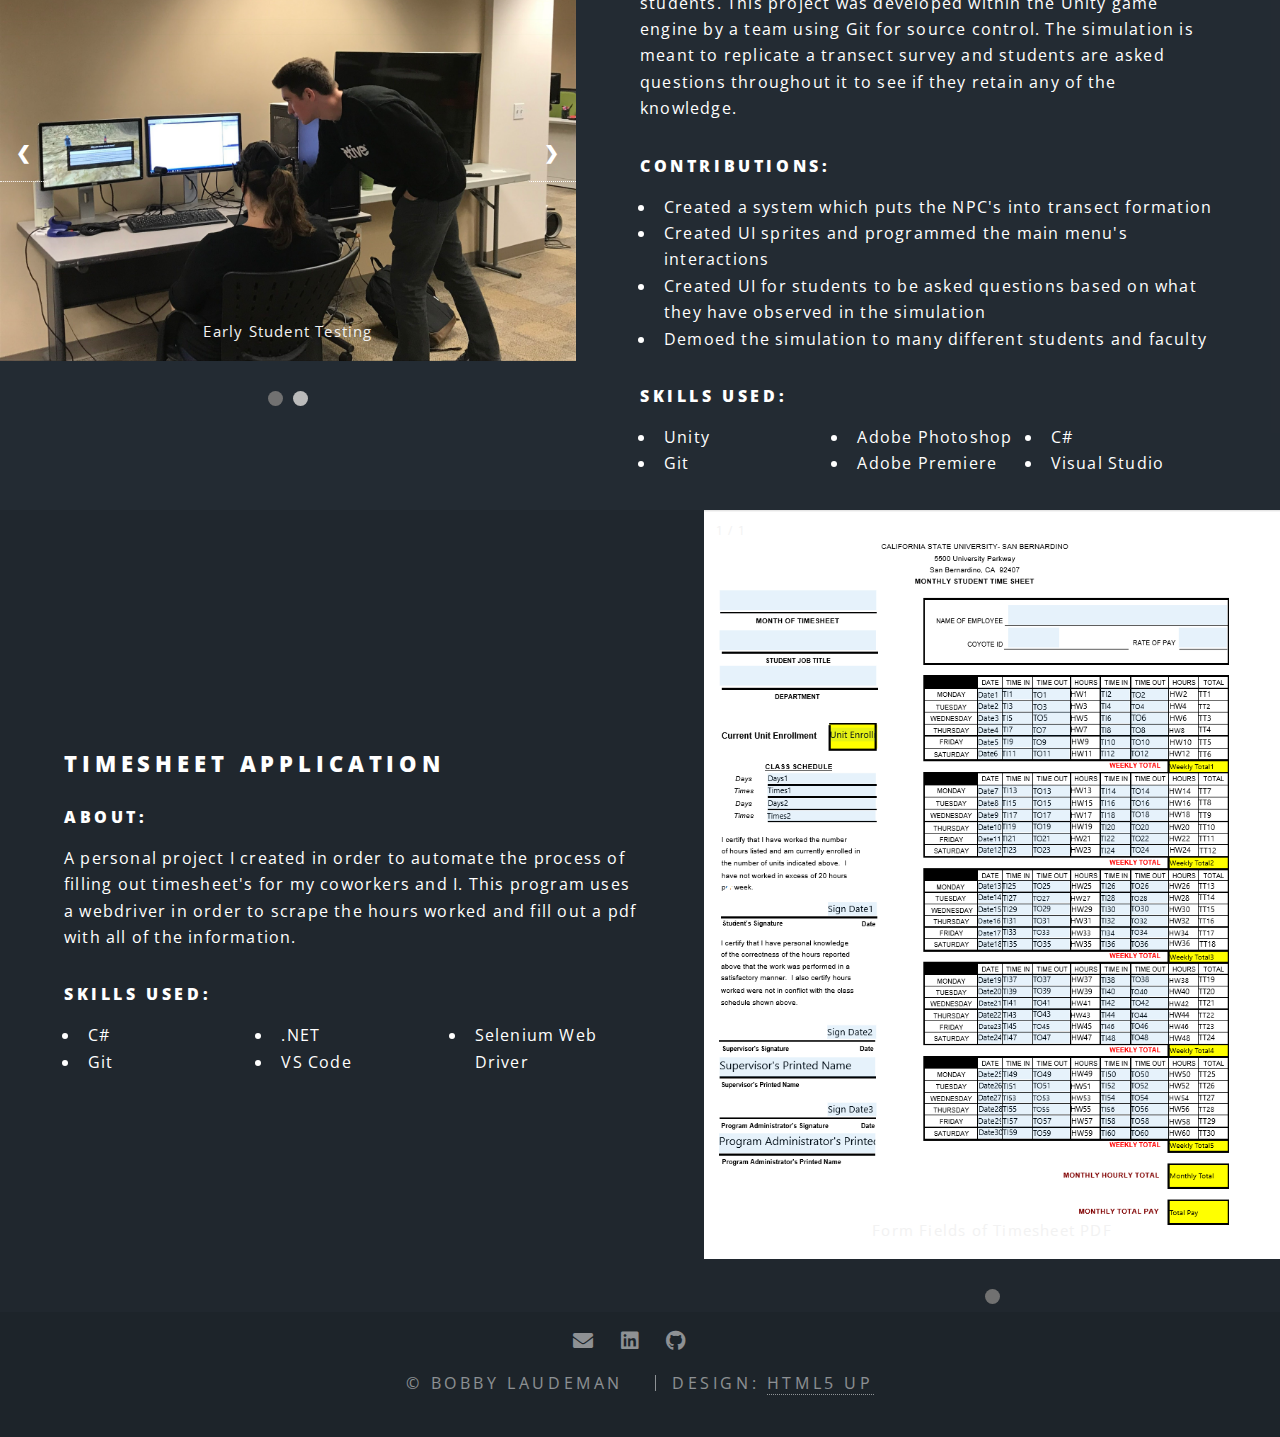
<file: projects.html>
<!DOCTYPE HTML>
<!--
	Spectral by HTML5 UP
	html5up.net | @ajlkn
	Free for personal and commercial use under the CCA 3.0 license (html5up.net/license)
-->
<html>
	<head>
		<title>Projects</title>
		<meta charset="utf-8" />
		<meta name="viewport" content="width=device-width, initial-scale=1, user-scalable=no" />
		<link rel="stylesheet" href="assets/css/main.css" />
		<link rel="stylesheet" href="assets/css/slideshow.css" />
		<link rel="stylesheet" href="assets/css/skills.css" />
		<noscript><link rel="stylesheet" href="assets/css/noscript.css" /></noscript>
	</head>
	<body class="is-preload">

		<!-- Page Wrapper -->
			<div id="page-wrapper">

				<!-- Header -->
					<header id="header">
						<h1><a href="index.html">Bobby Laudeman</a></h1>
						<nav id="nav">
							<ul>
								<li class="special">
									<a href="#menu" class="menuToggle"><span>Menu</span></a>
									<div id="menu">
										<ul>
											<li><a href="index.html">Home</a></li>
											<li><a href="about.html">About</a></li>
											<li><a href="contact.html">Contact</a></li>
										</ul>
									</div>
								</li>
							</ul>
						</nav>
					</header>

				<!-- Main -->
					<article id="main">
						<section class="special" >
							<h2 style="font-size: 3em;">Projects</h2>
						</section>
						<section class="wrapper style2 alt">
							<section class="spotlight">
								<div class="image">
									 <!-- Slideshow container -->
									<div class="slideshow-container">

										<!-- Full-width images with number and caption text -->
										<div class="mySlides fade">
										<div class="numbertext">1 / 2</div>
										<div class="iframe-container">
											<iframe  src="https://www.youtube.com/embed/6eaJ7hwXTSk" frameborder="0" allow="accelerometer; autoplay; encrypted-media; gyroscope; picture-in-picture" allowfullscreen></iframe>
										</div>
										<div class="text">Early demo of Nursing Simulation</div>
										</div>

										<div class="mySlides fade">
										<div class="numbertext">2 / 2</div>
										<img src="images/NursingLauncherExample.PNG" style="width:100%">
										<div class="text">Nursing Launcher</div>
										</div>
									
										<!-- Next and previous buttons -->
										<a class="prev" onclick="plusSlides(-1, 0)">&#10094;</a>
										<a class="next" onclick="plusSlides(1, 0)">&#10095;</a>
									</div>
									<br>
									
									<!-- The dots/circles -->
									<div class="dot-container" style="text-align:center">
										<span class="dot" onclick="currentSlide(1, 0)"></span>
										<span class="dot" onclick="currentSlide(2, 0)"></span>
									</div> 
								</div>
								<div class="content">
									<h2>Nursing Simulation</h2>
									<h4>About:</h4>
									<p>A VR simulation created to test and educate college nursing students. This project was developed within the Unity game engine by a team using Git for source control. (This video is from a very early point in development, a new video will be posted soon.)</p>
									<h4>Contributions:</h4>
									<ul>
										<li>Worked on a large portion of the state machine which controlled the flow of the AI</li>
										<li>Created a launcher which sends encrypted student information to the professor for grading</li>
										<li>Worked on interactable objects within the simulation, such as the sink</li>
									</ul>
									<h4>Skills Used:</h4>
									<ul class="skills">
										<li>Unity</li>
										<li>Git</li>
										<li>WPF</li>
										<li>C#</li>
										<li>Visual Studio</li>
									</ul>
								</div>
							</section>
							<section class="spotlight">
								<div class="image">
									 <!-- Slideshow container -->
									<div class="slideshow-container">

										<!-- Full-width images with number and caption text -->
										<div class="mySlides fade">
										<div class="numbertext">1 / 1</div>
										<div class="iframe-container">
											<iframe width="560" height="315" src="https://www.youtube.com/embed/PdTy4Jgrozo" frameborder="0" allow="accelerometer; autoplay; encrypted-media; gyroscope; picture-in-picture" allowfullscreen></iframe>
										</div>
										<div class="text">Infinite Runner Prototype Gameplay</div>
										</div>

										<!-- Next and previous buttons -->
										<a class="prev" onclick="plusSlides(-1, 1)">&#10094;</a>
										<a class="next" onclick="plusSlides(1, 1)">&#10095;</a>
									</div>
									<br>
									
									<!-- The dots/circles -->
									<div class="dot-container" style="text-align:center">
										<span class="dot" onclick="currentSlide(1, 1)"></span>
									</div> 
								</div>
								<div class="content">
									<h2>VR Club Infinite Runner Demo</h2>
									<h4>About:</h4>
									<p>A VR game created to advertise VR Club at Cal State San Bernardino. This game is a procedurally generated obstacle course in which the player must physically dodge the obstacles in order to survive.</p>
									<h4>Contributions:</h4>
									<ul>
										<li>Worked on gameplay mechanics such as, jumping and strafing in real life, which is then amplified in the game world</li>
										<li>Set up the VR player controller</li>
										<li>Worked on the collision system for detecting whether the player has hit an obstacle</li>
									</ul>
									<h4>Skills Used:</h4>
									<ul class="skills">
										<li>Unreal</li>
										<li>SVN</li>
										<li>C++</li>
										<li>Visual Studio</li>
									</ul>
								</div>
							</section>
							<section class="spotlight">
								<div class="image">
									 <!-- Slideshow container -->
									<div class="slideshow-container">

										<!-- Full-width images with number and caption text -->
										<div class="mySlides fade">
										<div class="numbertext">1 / 2</div>
										<img src="images/ambrosia(demo2).png" style="width:100%">
										<div class="text">Early Student Testing</div>
										</div>
									
										<div class="mySlides fade">
										<div class="numbertext">2 / 2</div>
										<img src="images/ambrosia(demo).png" alt="" style="width: 100%;">
										<div class="text">Early Student Testing</div>
										</div>
									
										<!-- Next and previous buttons -->
										<a class="prev" onclick="plusSlides(-1, 2)">&#10094;</a>
										<a class="next" onclick="plusSlides(1, 2)">&#10095;</a>
									</div>
									<br>
									
									<!-- The dots/circles -->
									<div class="dot-container" style="text-align:center">
										<span class="dot" onclick="currentSlide(1, 2)"></span>
										<span class="dot" onclick="currentSlide(2, 2)"></span>
									</div> 
								</div>
								<div class="content">		
									<h2>Ambrosia</h2>
									<h4>About:</h4>
									<p>A VR simulation created to test and educate college anthropology students. This project was developed within the Unity game engine by a team using Git for source control. The simulation is meant to replicate a transect survey and students are asked questions throughout it to see if they retain any of the knowledge.</p>
									<h4>Contributions:</h4>
									<ul>
										<li>Created a system which puts the NPC's into transect formation</li>
										<li>Created UI sprites and programmed the main menu's interactions</li>
										<li>Created UI for students to be asked questions based on what they have observed in the simulation</li>
										<li>Demoed the simulation to many different students and faculty</li>
									</ul>	
									<h4>Skills Used:</h4>
									<ul class="skills">
										<li>Unity</li>
										<li>Git</li>
										<li>Adobe Photoshop</li>
										<li>Adobe Premiere</li>
										<li>C#</li>
										<li>Visual Studio</li>
									</ul>
								</div>
							</section>
							<section class="spotlight">
								<div class="image">
									 <!-- Slideshow container -->
									<div class="slideshow-container">

										<!-- Full-width images with number and caption text -->
										<div class="mySlides fade">
										<div class="numbertext">1 / 1</div>
										<img src="images/TimeSheetExample.PNG" style="width:100%">
										<div class="text">Form Fields of Timesheet PDF</div>
										</div>
									
										<!-- Next and previous buttons -->
										<a class="prev" onclick="plusSlides(-1, 3)">&#10094;</a>
										<a class="next" onclick="plusSlides(1, 3)">&#10095;</a>
									</div>
									<br>
									
									<!-- The dots/circles -->
									<div class="dot-container" style="text-align:center">
										<span class="dot" onclick="currentSlide(1, 3)"></span>
									</div>
								</div>
								<div class="content">
									<h2>Timesheet Application</h2>
									<h4>About:</h4>
									<p>A personal project I created in order to automate the process of filling out timesheet's for my coworkers and I. This program uses a webdriver in order to scrape the hours worked and fill out a pdf with all of the information.</p>
									<h4>Skills Used:</h4>
									<ul class="skills">
										<li>C#</li>
										<li>Git</li>
										<li>.NET</li>
										<li>VS Code</li>
										<li>Selenium Web Driver</li>
									</ul>
								</div>
							</section>
						</section>

					</article>

				<!-- Footer -->
					<footer id="footer">
						<ul class="icons">
							<li><a href="mailto:bobbylaudeman@gmail.com" class="icon solid fa-envelope"><span class="label">Email</span></a></li>
							<li><a href="https://www.linkedin.com/in/bobby-laudeman-59704b198/" class="icon brands fa-linkedin"><span class="label">Linked In</span></a></li>
							<li><a href="https://github.com/laudeman1" class="icon brands fa-github"><span class="label">GitHub</span></a></li>
						<ul class="copyright">
							<li>&copy; Bobby Laudeman</li><li>Design: <a href="http://html5up.net">HTML5 UP</a></li>
						</ul>
					</footer>

			</div>

		<!-- Scripts -->
			<script src="assets/js/jquery.min.js"></script>
			<script src="assets/js/jquery.scrollex.min.js"></script>
			<script src="assets/js/jquery.scrolly.min.js"></script>
			<script src="assets/js/browser.min.js"></script>
			<script src="assets/js/breakpoints.min.js"></script>
			<script src="assets/js/util.js"></script>
			<script src="assets/js/main.js"></script>
			<script src="assets/js/slideshow.js"></script>

	</body>
</html>
</file>
<file: assets/css/noscript.css>
/*
	Spectral by HTML5 UP
	html5up.net | @ajlkn
	Free for personal and commercial use under the CCA 3.0 license (html5up.net/license)
*/

/* Banner */

	body.is-preload #banner h2 {
		-moz-transform: none;
		-webkit-transform: none;
		-ms-transform: none;
		transform: none;
		opacity: 1;
	}

		body.is-preload #banner h2:before, body.is-preload #banner h2:after {
			width: 100%;
		}

	body.is-preload #banner .more {
		-moz-transform: none;
		-webkit-transform: none;
		-ms-transform: none;
		transform: none;
		opacity: 1;
	}

	body.is-preload #banner:after {
		opacity: 0;
	}
</file>
<file: assets/css/skills.css>
@import url(https://fonts.googleapis.com/css?family=Droid+Serif:400,400italic|Montserrat:400,700);

.skills {
  column-count: 3;
  column-gap: 20px;
}

.skillsHeader {
  font-family: "Montserrat", sans-serif;
  font-weight: bold;
  text-align: center;
  font-size: 1.5em;
  padding: .5em 0;
  margin-bottom: 1em;
  border-bottom: 1px solid #dadada;
  letter-spacing: 3px;
  text-transform: uppercase;
}
</file>
<file: assets/css/slideshow.css>
* {box-sizing:border-box}


/* Slideshow container */
.slideshow-container {
  max-width: 1000px;
  position: relative;
  margin: auto;
}

/* Hide the images by default */
.mySlides {
  display: none;
}

/* Next & previous buttons */
.prev, .next {
  cursor: pointer;
  position: absolute;
  top: 50%;
  width: auto;
  margin-top: -22px;
  padding: 16px;
  color: white;
  font-weight: bold;
  font-size: 18px;
  transition: 0.6s ease;
  border-radius: 0 3px 3px 0;
  user-select: none;
}

/* Position the "next button" to the right */
.next {
  right: 0;
  border-radius: 3px 0 0 3px;
}

/* On hover, add a black background color with a little bit see-through */
.prev:hover, .next:hover {
  background-color: rgba(0,0,0,0.8);
}

/* Caption text */
.text {
  color: #f2f2f2;
  font-size: 15px;
  padding: 8px 12px;
  position: absolute;
  bottom: 8px;
  width: 100%;
  text-align: center;
}

/* Number text (1/3 etc) */
.numbertext {
  color: #f2f2f2;
  font-size: 12px;
  padding: 8px 12px;
  position: absolute;
  top: 0;
}

/* The dots/bullets/indicators */
.dot {
  cursor: pointer;
  height: 15px;
  width: 15px;
  margin: 0 2px;
  background-color: #bbb;
  border-radius: 50%;
  display: inline-block;
  transition: background-color 0.6s ease;
}

.active, .dot:hover {
  background-color: #717171;
}

/* Fading animation */
.fade {
  -webkit-animation-name: fade;
  -webkit-animation-duration: 1.5s;
  animation-name: fade;
  animation-duration: 1.5s;
}

@-webkit-keyframes fade {
  from {opacity: .4}
  to {opacity: 1}
}

@keyframes fade {
  from {opacity: .4}
  to {opacity: 1}
}

.iframe-container{
  position: relative;
  width: 100%;
  padding-bottom: 56.25%; 
  height: 0;
}
.iframe-container iframe{
  position: absolute;
  top:0;
  left: 0;
  width: 100%;
  height: 100%;
}
</file>
<file: assets/css/main.css>
@import url(fontawesome-all.min.css);
@import url("https://fonts.googleapis.com/css?family=Open+Sans:400,400italic,600,600italic,800,800italic");

/*
	Spectral by HTML5 UP
	html5up.net | @ajlkn
	Free for personal and commercial use under the CCA 3.0 license (html5up.net/license)
*/

html, body, div, span, applet, object,
iframe, h1, h2, h3, h4, h5, h6, p, blockquote,
pre, a, abbr, acronym, address, big, cite,
code, del, dfn, em, img, ins, kbd, q, s, samp,
small, strike, strong, sub, sup, tt, var, b,
u, i, center, dl, dt, dd, ol, ul, li, fieldset,
form, label, legend, table, caption, tbody,
tfoot, thead, tr, th, td, article, aside,
canvas, details, embed, figure, figcaption,
footer, header, hgroup, menu, nav, output, ruby,
section, summary, time, mark, audio, video {
	margin: 0;
	padding: 0;
	border: 0;
	font-size: 100%;
	font: inherit;
	vertical-align: baseline;}

article, aside, details, figcaption, figure,
footer, header, hgroup, menu, nav, section {
	display: block;}

body {
	line-height: 1;
}

ol, ul {
	list-style: none;
}

blockquote, q {
	quotes: none;
}

	blockquote:before, blockquote:after, q:before, q:after {
		content: '';
		content: none;
	}

table {
	border-collapse: collapse;
	border-spacing: 0;
}

body {
	-webkit-text-size-adjust: none;
}

mark {
	background-color: transparent;
	color: inherit;
}

input::-moz-focus-inner {
	border: 0;
	padding: 0;
}

input, select, textarea {
	-moz-appearance: none;
	-webkit-appearance: none;
	-ms-appearance: none;
	appearance: none;
}

/* Basic */

	@-ms-viewport {
		width: device-width;
	}

	html {
		box-sizing: border-box;
	}

	*, *:before, *:after {
		box-sizing: inherit;
	}

	body {
		background: #2e3842;
	}

		body.is-preload *, body.is-preload *:before, body.is-preload *:after {
			-moz-animation: none !important;
			-webkit-animation: none !important;
			-ms-animation: none !important;
			animation: none !important;
			-moz-transition: none !important;
			-webkit-transition: none !important;
			-ms-transition: none !important;
			transition: none !important;
		}

	body, input, select, textarea {
		color: #fff;
		font-family: "Open Sans", Helvetica, sans-serif;
		font-size: 15pt;
		font-weight: 400;
		letter-spacing: 0.075em;
		line-height: 1.65em;
	}

		@media screen and (max-width: 1680px) {

			body, input, select, textarea {
				font-size: 13pt;
			}

		}

		@media screen and (max-width: 1280px) {

			body, input, select, textarea {
				font-size: 12pt;
			}

		}

		@media screen and (max-width: 736px) {

			body, input, select, textarea {
				font-size: 11pt;
				letter-spacing: 0.0375em;
			}

		}

	a {
		-moz-transition: color 0.2s ease, border-bottom-color 0.2s ease;
		-webkit-transition: color 0.2s ease, border-bottom-color 0.2s ease;
		-ms-transition: color 0.2s ease, border-bottom-color 0.2s ease;
		transition: color 0.2s ease, border-bottom-color 0.2s ease;
		border-bottom: dotted 1px;
		color: inherit;
		text-decoration: none;
	}

		a:hover {
			border-bottom-color: transparent;
		}

	strong, b {
		color: #fff;
		font-weight: 600;
	}

	em, i {
		font-style: italic;
	}

	p {
		margin: 0 0 2em 0;
	}

	h1, h2, h3, h4, h5, h6 {
		color: #fff;
		font-weight: 800;
		letter-spacing: 0.225em;
		line-height: 1em;
		margin: 0 0 1em 0;
		text-transform: uppercase;
	}

		h1 a, h2 a, h3 a, h4 a, h5 a, h6 a {
			color: inherit;
			text-decoration: none;
		}

	h2 {
		font-size: 1.35em;
		line-height: 1.75em;
	}

		@media screen and (max-width: 736px) {

			h2 {
				font-size: 1.1em;
				line-height: 1.65em;
			}

		}

	h3 {
		font-size: 1.15em;
		line-height: 1.75em;
	}

		@media screen and (max-width: 736px) {

			h3 {
				font-size: 1em;
				line-height: 1.65em;
			}

		}

	h4 {
		font-size: 1em;
		line-height: 1.5em;
	}

	h5 {
		font-size: 0.8em;
		line-height: 1.5em;
	}

	h6 {
		font-size: 0.7em;
		line-height: 1.5em;
	}

	sub {
		font-size: 0.8em;
		position: relative;
		top: 0.5em;
	}

	sup {
		font-size: 0.8em;
		position: relative;
		top: -0.5em;
	}

	hr {
		border: 0;
		border-bottom: solid 2px #fff;
		margin: 3em 0;
	}

		hr.major {
			margin: 4.5em 0;
		}

	blockquote {
		border-left: solid 4px #fff;
		font-style: italic;
		margin: 0 0 2em 0;
		padding: 0.5em 0 0.5em 2em;
	}

	code {
		background: rgba(144, 144, 144, 0.25);
		border-radius: 3px;
		font-family: "Courier New", monospace;
		font-size: 0.9em;
		letter-spacing: 0;
		margin: 0 0.25em;
		padding: 0.25em 0.65em;
	}

	pre {
		-webkit-overflow-scrolling: touch;
		font-family: "Courier New", monospace;
		font-size: 0.9em;
		margin: 0 0 2em 0;
	}

		pre code {
			display: block;
			line-height: 1.75em;
			padding: 1em 1.5em;
			overflow-x: auto;
		}

	.align-left {
		text-align: left;
	}

	.align-center {
		text-align: center;
	}

	.align-right {
		text-align: right;
	}

/* Row */

	.row {
		display: flex;
		flex-wrap: wrap;
		box-sizing: border-box;
		align-items: stretch;
	}

		.row > * {
			box-sizing: border-box;
		}

		.row.gtr-uniform > * > :last-child {
			margin-bottom: 0;
		}

		.row.aln-left {
			justify-content: flex-start;
		}

		.row.aln-center {
			justify-content: center;
		}

		.row.aln-right {
			justify-content: flex-end;
		}

		.row.aln-top {
			align-items: flex-start;
		}

		.row.aln-middle {
			align-items: center;
		}

		.row.aln-bottom {
			align-items: flex-end;
		}

		.row > .imp {
			order: -1;
		}

		.row > .col-1 {
			width: 8.33333%;
		}

		.row > .off-1 {
			margin-left: 8.33333%;
		}

		.row > .col-2 {
			width: 16.66667%;
		}

		.row > .off-2 {
			margin-left: 16.66667%;
		}

		.row > .col-3 {
			width: 25%;
		}

		.row > .off-3 {
			margin-left: 25%;
		}

		.row > .col-4 {
			width: 33.33333%;
		}

		.row > .off-4 {
			margin-left: 33.33333%;
		}

		.row > .col-5 {
			width: 41.66667%;
		}

		.row > .off-5 {
			margin-left: 41.66667%;
		}

		.row > .col-6 {
			width: 50%;
		}

		.row > .off-6 {
			margin-left: 50%;
		}

		.row > .col-7 {
			width: 58.33333%;
		}

		.row > .off-7 {
			margin-left: 58.33333%;
		}

		.row > .col-8 {
			width: 66.66667%;
		}

		.row > .off-8 {
			margin-left: 66.66667%;
		}

		.row > .col-9 {
			width: 75%;
		}

		.row > .off-9 {
			margin-left: 75%;
		}

		.row > .col-10 {
			width: 83.33333%;
		}

		.row > .off-10 {
			margin-left: 83.33333%;
		}

		.row > .col-11 {
			width: 91.66667%;
		}

		.row > .off-11 {
			margin-left: 91.66667%;
		}

		.row > .col-12 {
			width: 100%;
		}

		.row > .off-12 {
			margin-left: 100%;
		}

		.row.gtr-0 {
			margin-top: 0;
			margin-left: 0em;
		}

			.row.gtr-0 > * {
				padding: 0 0 0 0em;
			}

			.row.gtr-0.gtr-uniform {
				margin-top: 0em;
			}

				.row.gtr-0.gtr-uniform > * {
					padding-top: 0em;
				}

		.row.gtr-25 {
			margin-top: 0;
			margin-left: -0.375em;
		}

			.row.gtr-25 > * {
				padding: 0 0 0 0.375em;
			}

			.row.gtr-25.gtr-uniform {
				margin-top: -0.375em;
			}

				.row.gtr-25.gtr-uniform > * {
					padding-top: 0.375em;
				}

		.row.gtr-50 {
			margin-top: 0;
			margin-left: -0.75em;
		}

			.row.gtr-50 > * {
				padding: 0 0 0 0.75em;
			}

			.row.gtr-50.gtr-uniform {
				margin-top: -0.75em;
			}

				.row.gtr-50.gtr-uniform > * {
					padding-top: 0.75em;
				}

		.row {
			margin-top: 0;
			margin-left: -1.5em;
		}

			.row > * {
				padding: 0 0 0 1.5em;
			}

			.row.gtr-uniform {
				margin-top: -1.5em;
			}

				.row.gtr-uniform > * {
					padding-top: 1.5em;
				}

		.row.gtr-150 {
			margin-top: 0;
			margin-left: -2.25em;
		}

			.row.gtr-150 > * {
				padding: 0 0 0 2.25em;
			}

			.row.gtr-150.gtr-uniform {
				margin-top: -2.25em;
			}

				.row.gtr-150.gtr-uniform > * {
					padding-top: 2.25em;
				}

		.row.gtr-200 {
			margin-top: 0;
			margin-left: -3em;
		}

			.row.gtr-200 > * {
				padding: 0 0 0 3em;
			}

			.row.gtr-200.gtr-uniform {
				margin-top: -3em;
			}

				.row.gtr-200.gtr-uniform > * {
					padding-top: 3em;
				}

		@media screen and (max-width: 1680px) {

			.row {
				display: flex;
				flex-wrap: wrap;
				box-sizing: border-box;
				align-items: stretch;
			}

				.row > * {
					box-sizing: border-box;
				}

				.row.gtr-uniform > * > :last-child {
					margin-bottom: 0;
				}

				.row.aln-left {
					justify-content: flex-start;
				}

				.row.aln-center {
					justify-content: center;
				}

				.row.aln-right {
					justify-content: flex-end;
				}

				.row.aln-top {
					align-items: flex-start;
				}

				.row.aln-middle {
					align-items: center;
				}

				.row.aln-bottom {
					align-items: flex-end;
				}

				.row > .imp-xlarge {
					order: -1;
				}

				.row > .col-1-xlarge {
					width: 8.33333%;
				}

				.row > .off-1-xlarge {
					margin-left: 8.33333%;
				}

				.row > .col-2-xlarge {
					width: 16.66667%;
				}

				.row > .off-2-xlarge {
					margin-left: 16.66667%;
				}

				.row > .col-3-xlarge {
					width: 25%;
				}

				.row > .off-3-xlarge {
					margin-left: 25%;
				}

				.row > .col-4-xlarge {
					width: 33.33333%;
				}

				.row > .off-4-xlarge {
					margin-left: 33.33333%;
				}

				.row > .col-5-xlarge {
					width: 41.66667%;
				}

				.row > .off-5-xlarge {
					margin-left: 41.66667%;
				}

				.row > .col-6-xlarge {
					width: 50%;
				}

				.row > .off-6-xlarge {
					margin-left: 50%;
				}

				.row > .col-7-xlarge {
					width: 58.33333%;
				}

				.row > .off-7-xlarge {
					margin-left: 58.33333%;
				}

				.row > .col-8-xlarge {
					width: 66.66667%;
				}

				.row > .off-8-xlarge {
					margin-left: 66.66667%;
				}

				.row > .col-9-xlarge {
					width: 75%;
				}

				.row > .off-9-xlarge {
					margin-left: 75%;
				}

				.row > .col-10-xlarge {
					width: 83.33333%;
				}

				.row > .off-10-xlarge {
					margin-left: 83.33333%;
				}

				.row > .col-11-xlarge {
					width: 91.66667%;
				}

				.row > .off-11-xlarge {
					margin-left: 91.66667%;
				}

				.row > .col-12-xlarge {
					width: 100%;
				}

				.row > .off-12-xlarge {
					margin-left: 100%;
				}

				.row.gtr-0 {
					margin-top: 0;
					margin-left: 0em;
				}

					.row.gtr-0 > * {
						padding: 0 0 0 0em;
					}

					.row.gtr-0.gtr-uniform {
						margin-top: 0em;
					}

						.row.gtr-0.gtr-uniform > * {
							padding-top: 0em;
						}

				.row.gtr-25 {
					margin-top: 0;
					margin-left: -0.375em;
				}

					.row.gtr-25 > * {
						padding: 0 0 0 0.375em;
					}

					.row.gtr-25.gtr-uniform {
						margin-top: -0.375em;
					}

						.row.gtr-25.gtr-uniform > * {
							padding-top: 0.375em;
						}

				.row.gtr-50 {
					margin-top: 0;
					margin-left: -0.75em;
				}

					.row.gtr-50 > * {
						padding: 0 0 0 0.75em;
					}

					.row.gtr-50.gtr-uniform {
						margin-top: -0.75em;
					}

						.row.gtr-50.gtr-uniform > * {
							padding-top: 0.75em;
						}

				.row {
					margin-top: 0;
					margin-left: -1.5em;
				}

					.row > * {
						padding: 0 0 0 1.5em;
					}

					.row.gtr-uniform {
						margin-top: -1.5em;
					}

						.row.gtr-uniform > * {
							padding-top: 1.5em;
						}

				.row.gtr-150 {
					margin-top: 0;
					margin-left: -2.25em;
				}

					.row.gtr-150 > * {
						padding: 0 0 0 2.25em;
					}

					.row.gtr-150.gtr-uniform {
						margin-top: -2.25em;
					}

						.row.gtr-150.gtr-uniform > * {
							padding-top: 2.25em;
						}

				.row.gtr-200 {
					margin-top: 0;
					margin-left: -3em;
				}

					.row.gtr-200 > * {
						padding: 0 0 0 3em;
					}

					.row.gtr-200.gtr-uniform {
						margin-top: -3em;
					}

						.row.gtr-200.gtr-uniform > * {
							padding-top: 3em;
						}

		}

		@media screen and (max-width: 1280px) {

			.row {
				display: flex;
				flex-wrap: wrap;
				box-sizing: border-box;
				align-items: stretch;
			}

				.row > * {
					box-sizing: border-box;
				}

				.row.gtr-uniform > * > :last-child {
					margin-bottom: 0;
				}

				.row.aln-left {
					justify-content: flex-start;
				}

				.row.aln-center {
					justify-content: center;
				}

				.row.aln-right {
					justify-content: flex-end;
				}

				.row.aln-top {
					align-items: flex-start;
				}

				.row.aln-middle {
					align-items: center;
				}

				.row.aln-bottom {
					align-items: flex-end;
				}

				.row > .imp-large {
					order: -1;
				}

				.row > .col-1-large {
					width: 8.33333%;
				}

				.row > .off-1-large {
					margin-left: 8.33333%;
				}

				.row > .col-2-large {
					width: 16.66667%;
				}

				.row > .off-2-large {
					margin-left: 16.66667%;
				}

				.row > .col-3-large {
					width: 25%;
				}

				.row > .off-3-large {
					margin-left: 25%;
				}

				.row > .col-4-large {
					width: 33.33333%;
				}

				.row > .off-4-large {
					margin-left: 33.33333%;
				}

				.row > .col-5-large {
					width: 41.66667%;
				}

				.row > .off-5-large {
					margin-left: 41.66667%;
				}

				.row > .col-6-large {
					width: 50%;
				}

				.row > .off-6-large {
					margin-left: 50%;
				}

				.row > .col-7-large {
					width: 58.33333%;
				}

				.row > .off-7-large {
					margin-left: 58.33333%;
				}

				.row > .col-8-large {
					width: 66.66667%;
				}

				.row > .off-8-large {
					margin-left: 66.66667%;
				}

				.row > .col-9-large {
					width: 75%;
				}

				.row > .off-9-large {
					margin-left: 75%;
				}

				.row > .col-10-large {
					width: 83.33333%;
				}

				.row > .off-10-large {
					margin-left: 83.33333%;
				}

				.row > .col-11-large {
					width: 91.66667%;
				}

				.row > .off-11-large {
					margin-left: 91.66667%;
				}

				.row > .col-12-large {
					width: 100%;
				}

				.row > .off-12-large {
					margin-left: 100%;
				}

				.row.gtr-0 {
					margin-top: 0;
					margin-left: 0em;
				}

					.row.gtr-0 > * {
						padding: 0 0 0 0em;
					}

					.row.gtr-0.gtr-uniform {
						margin-top: 0em;
					}

						.row.gtr-0.gtr-uniform > * {
							padding-top: 0em;
						}

				.row.gtr-25 {
					margin-top: 0;
					margin-left: -0.375em;
				}

					.row.gtr-25 > * {
						padding: 0 0 0 0.375em;
					}

					.row.gtr-25.gtr-uniform {
						margin-top: -0.375em;
					}

						.row.gtr-25.gtr-uniform > * {
							padding-top: 0.375em;
						}

				.row.gtr-50 {
					margin-top: 0;
					margin-left: -0.75em;
				}

					.row.gtr-50 > * {
						padding: 0 0 0 0.75em;
					}

					.row.gtr-50.gtr-uniform {
						margin-top: -0.75em;
					}

						.row.gtr-50.gtr-uniform > * {
							padding-top: 0.75em;
						}

				.row {
					margin-top: 0;
					margin-left: -1.5em;
				}

					.row > * {
						padding: 0 0 0 1.5em;
					}

					.row.gtr-uniform {
						margin-top: -1.5em;
					}

						.row.gtr-uniform > * {
							padding-top: 1.5em;
						}

				.row.gtr-150 {
					margin-top: 0;
					margin-left: -2.25em;
				}

					.row.gtr-150 > * {
						padding: 0 0 0 2.25em;
					}

					.row.gtr-150.gtr-uniform {
						margin-top: -2.25em;
					}

						.row.gtr-150.gtr-uniform > * {
							padding-top: 2.25em;
						}

				.row.gtr-200 {
					margin-top: 0;
					margin-left: -3em;
				}

					.row.gtr-200 > * {
						padding: 0 0 0 3em;
					}

					.row.gtr-200.gtr-uniform {
						margin-top: -3em;
					}

						.row.gtr-200.gtr-uniform > * {
							padding-top: 3em;
						}

		}

		@media screen and (max-width: 980px) {

			.row {
				display: flex;
				flex-wrap: wrap;
				box-sizing: border-box;
				align-items: stretch;
			}

				.row > * {
					box-sizing: border-box;
				}

				.row.gtr-uniform > * > :last-child {
					margin-bottom: 0;
				}

				.row.aln-left {
					justify-content: flex-start;
				}

				.row.aln-center {
					justify-content: center;
				}

				.row.aln-right {
					justify-content: flex-end;
				}

				.row.aln-top {
					align-items: flex-start;
				}

				.row.aln-middle {
					align-items: center;
				}

				.row.aln-bottom {
					align-items: flex-end;
				}

				.row > .imp-medium {
					order: -1;
				}

				.row > .col-1-medium {
					width: 8.33333%;
				}

				.row > .off-1-medium {
					margin-left: 8.33333%;
				}

				.row > .col-2-medium {
					width: 16.66667%;
				}

				.row > .off-2-medium {
					margin-left: 16.66667%;
				}

				.row > .col-3-medium {
					width: 25%;
				}

				.row > .off-3-medium {
					margin-left: 25%;
				}

				.row > .col-4-medium {
					width: 33.33333%;
				}

				.row > .off-4-medium {
					margin-left: 33.33333%;
				}

				.row > .col-5-medium {
					width: 41.66667%;
				}

				.row > .off-5-medium {
					margin-left: 41.66667%;
				}

				.row > .col-6-medium {
					width: 50%;
				}

				.row > .off-6-medium {
					margin-left: 50%;
				}

				.row > .col-7-medium {
					width: 58.33333%;
				}

				.row > .off-7-medium {
					margin-left: 58.33333%;
				}

				.row > .col-8-medium {
					width: 66.66667%;
				}

				.row > .off-8-medium {
					margin-left: 66.66667%;
				}

				.row > .col-9-medium {
					width: 75%;
				}

				.row > .off-9-medium {
					margin-left: 75%;
				}

				.row > .col-10-medium {
					width: 83.33333%;
				}

				.row > .off-10-medium {
					margin-left: 83.33333%;
				}

				.row > .col-11-medium {
					width: 91.66667%;
				}

				.row > .off-11-medium {
					margin-left: 91.66667%;
				}

				.row > .col-12-medium {
					width: 100%;
				}

				.row > .off-12-medium {
					margin-left: 100%;
				}

				.row.gtr-0 {
					margin-top: 0;
					margin-left: 0em;
				}

					.row.gtr-0 > * {
						padding: 0 0 0 0em;
					}

					.row.gtr-0.gtr-uniform {
						margin-top: 0em;
					}

						.row.gtr-0.gtr-uniform > * {
							padding-top: 0em;
						}

				.row.gtr-25 {
					margin-top: 0;
					margin-left: -0.375em;
				}

					.row.gtr-25 > * {
						padding: 0 0 0 0.375em;
					}

					.row.gtr-25.gtr-uniform {
						margin-top: -0.375em;
					}

						.row.gtr-25.gtr-uniform > * {
							padding-top: 0.375em;
						}

				.row.gtr-50 {
					margin-top: 0;
					margin-left: -0.75em;
				}

					.row.gtr-50 > * {
						padding: 0 0 0 0.75em;
					}

					.row.gtr-50.gtr-uniform {
						margin-top: -0.75em;
					}

						.row.gtr-50.gtr-uniform > * {
							padding-top: 0.75em;
						}

				.row {
					margin-top: 0;
					margin-left: -1.5em;
				}

					.row > * {
						padding: 0 0 0 1.5em;
					}

					.row.gtr-uniform {
						margin-top: -1.5em;
					}

						.row.gtr-uniform > * {
							padding-top: 1.5em;
						}

				.row.gtr-150 {
					margin-top: 0;
					margin-left: -2.25em;
				}

					.row.gtr-150 > * {
						padding: 0 0 0 2.25em;
					}

					.row.gtr-150.gtr-uniform {
						margin-top: -2.25em;
					}

						.row.gtr-150.gtr-uniform > * {
							padding-top: 2.25em;
						}

				.row.gtr-200 {
					margin-top: 0;
					margin-left: -3em;
				}

					.row.gtr-200 > * {
						padding: 0 0 0 3em;
					}

					.row.gtr-200.gtr-uniform {
						margin-top: -3em;
					}

						.row.gtr-200.gtr-uniform > * {
							padding-top: 3em;
						}

		}

		@media screen and (max-width: 736px) {

			.row {
				display: flex;
				flex-wrap: wrap;
				box-sizing: border-box;
				align-items: stretch;
			}

				.row > * {
					box-sizing: border-box;
				}

				.row.gtr-uniform > * > :last-child {
					margin-bottom: 0;
				}

				.row.aln-left {
					justify-content: flex-start;
				}

				.row.aln-center {
					justify-content: center;
				}

				.row.aln-right {
					justify-content: flex-end;
				}

				.row.aln-top {
					align-items: flex-start;
				}

				.row.aln-middle {
					align-items: center;
				}

				.row.aln-bottom {
					align-items: flex-end;
				}

				.row > .imp-small {
					order: -1;
				}

				.row > .col-1-small {
					width: 8.33333%;
				}

				.row > .off-1-small {
					margin-left: 8.33333%;
				}

				.row > .col-2-small {
					width: 16.66667%;
				}

				.row > .off-2-small {
					margin-left: 16.66667%;
				}

				.row > .col-3-small {
					width: 25%;
				}

				.row > .off-3-small {
					margin-left: 25%;
				}

				.row > .col-4-small {
					width: 33.33333%;
				}

				.row > .off-4-small {
					margin-left: 33.33333%;
				}

				.row > .col-5-small {
					width: 41.66667%;
				}

				.row > .off-5-small {
					margin-left: 41.66667%;
				}

				.row > .col-6-small {
					width: 50%;
				}

				.row > .off-6-small {
					margin-left: 50%;
				}

				.row > .col-7-small {
					width: 58.33333%;
				}

				.row > .off-7-small {
					margin-left: 58.33333%;
				}

				.row > .col-8-small {
					width: 66.66667%;
				}

				.row > .off-8-small {
					margin-left: 66.66667%;
				}

				.row > .col-9-small {
					width: 75%;
				}

				.row > .off-9-small {
					margin-left: 75%;
				}

				.row > .col-10-small {
					width: 83.33333%;
				}

				.row > .off-10-small {
					margin-left: 83.33333%;
				}

				.row > .col-11-small {
					width: 91.66667%;
				}

				.row > .off-11-small {
					margin-left: 91.66667%;
				}

				.row > .col-12-small {
					width: 100%;
				}

				.row > .off-12-small {
					margin-left: 100%;
				}

				.row.gtr-0 {
					margin-top: 0;
					margin-left: 0em;
				}

					.row.gtr-0 > * {
						padding: 0 0 0 0em;
					}

					.row.gtr-0.gtr-uniform {
						margin-top: 0em;
					}

						.row.gtr-0.gtr-uniform > * {
							padding-top: 0em;
						}

				.row.gtr-25 {
					margin-top: 0;
					margin-left: -0.375em;
				}

					.row.gtr-25 > * {
						padding: 0 0 0 0.375em;
					}

					.row.gtr-25.gtr-uniform {
						margin-top: -0.375em;
					}

						.row.gtr-25.gtr-uniform > * {
							padding-top: 0.375em;
						}

				.row.gtr-50 {
					margin-top: 0;
					margin-left: -0.75em;
				}

					.row.gtr-50 > * {
						padding: 0 0 0 0.75em;
					}

					.row.gtr-50.gtr-uniform {
						margin-top: -0.75em;
					}

						.row.gtr-50.gtr-uniform > * {
							padding-top: 0.75em;
						}

				.row {
					margin-top: 0;
					margin-left: -1.5em;
				}

					.row > * {
						padding: 0 0 0 1.5em;
					}

					.row.gtr-uniform {
						margin-top: -1.5em;
					}

						.row.gtr-uniform > * {
							padding-top: 1.5em;
						}

				.row.gtr-150 {
					margin-top: 0;
					margin-left: -2.25em;
				}

					.row.gtr-150 > * {
						padding: 0 0 0 2.25em;
					}

					.row.gtr-150.gtr-uniform {
						margin-top: -2.25em;
					}

						.row.gtr-150.gtr-uniform > * {
							padding-top: 2.25em;
						}

				.row.gtr-200 {
					margin-top: 0;
					margin-left: -3em;
				}

					.row.gtr-200 > * {
						padding: 0 0 0 3em;
					}

					.row.gtr-200.gtr-uniform {
						margin-top: -3em;
					}

						.row.gtr-200.gtr-uniform > * {
							padding-top: 3em;
						}

		}

		@media screen and (max-width: 480px) {

			.row {
				display: flex;
				flex-wrap: wrap;
				box-sizing: border-box;
				align-items: stretch;
			}

				.row > * {
					box-sizing: border-box;
				}

				.row.gtr-uniform > * > :last-child {
					margin-bottom: 0;
				}

				.row.aln-left {
					justify-content: flex-start;
				}

				.row.aln-center {
					justify-content: center;
				}

				.row.aln-right {
					justify-content: flex-end;
				}

				.row.aln-top {
					align-items: flex-start;
				}

				.row.aln-middle {
					align-items: center;
				}

				.row.aln-bottom {
					align-items: flex-end;
				}

				.row > .imp-xsmall {
					order: -1;
				}

				.row > .col-1-xsmall {
					width: 8.33333%;
				}

				.row > .off-1-xsmall {
					margin-left: 8.33333%;
				}

				.row > .col-2-xsmall {
					width: 16.66667%;
				}

				.row > .off-2-xsmall {
					margin-left: 16.66667%;
				}

				.row > .col-3-xsmall {
					width: 25%;
				}

				.row > .off-3-xsmall {
					margin-left: 25%;
				}

				.row > .col-4-xsmall {
					width: 33.33333%;
				}

				.row > .off-4-xsmall {
					margin-left: 33.33333%;
				}

				.row > .col-5-xsmall {
					width: 41.66667%;
				}

				.row > .off-5-xsmall {
					margin-left: 41.66667%;
				}

				.row > .col-6-xsmall {
					width: 50%;
				}

				.row > .off-6-xsmall {
					margin-left: 50%;
				}

				.row > .col-7-xsmall {
					width: 58.33333%;
				}

				.row > .off-7-xsmall {
					margin-left: 58.33333%;
				}

				.row > .col-8-xsmall {
					width: 66.66667%;
				}

				.row > .off-8-xsmall {
					margin-left: 66.66667%;
				}

				.row > .col-9-xsmall {
					width: 75%;
				}

				.row > .off-9-xsmall {
					margin-left: 75%;
				}

				.row > .col-10-xsmall {
					width: 83.33333%;
				}

				.row > .off-10-xsmall {
					margin-left: 83.33333%;
				}

				.row > .col-11-xsmall {
					width: 91.66667%;
				}

				.row > .off-11-xsmall {
					margin-left: 91.66667%;
				}

				.row > .col-12-xsmall {
					width: 100%;
				}

				.row > .off-12-xsmall {
					margin-left: 100%;
				}

				.row.gtr-0 {
					margin-top: 0;
					margin-left: 0em;
				}

					.row.gtr-0 > * {
						padding: 0 0 0 0em;
					}

					.row.gtr-0.gtr-uniform {
						margin-top: 0em;
					}

						.row.gtr-0.gtr-uniform > * {
							padding-top: 0em;
						}

				.row.gtr-25 {
					margin-top: 0;
					margin-left: -0.375em;
				}

					.row.gtr-25 > * {
						padding: 0 0 0 0.375em;
					}

					.row.gtr-25.gtr-uniform {
						margin-top: -0.375em;
					}

						.row.gtr-25.gtr-uniform > * {
							padding-top: 0.375em;
						}

				.row.gtr-50 {
					margin-top: 0;
					margin-left: -0.75em;
				}

					.row.gtr-50 > * {
						padding: 0 0 0 0.75em;
					}

					.row.gtr-50.gtr-uniform {
						margin-top: -0.75em;
					}

						.row.gtr-50.gtr-uniform > * {
							padding-top: 0.75em;
						}

				.row {
					margin-top: 0;
					margin-left: -1.5em;
				}

					.row > * {
						padding: 0 0 0 1.5em;
					}

					.row.gtr-uniform {
						margin-top: -1.5em;
					}

						.row.gtr-uniform > * {
							padding-top: 1.5em;
						}

				.row.gtr-150 {
					margin-top: 0;
					margin-left: -2.25em;
				}

					.row.gtr-150 > * {
						padding: 0 0 0 2.25em;
					}

					.row.gtr-150.gtr-uniform {
						margin-top: -2.25em;
					}

						.row.gtr-150.gtr-uniform > * {
							padding-top: 2.25em;
						}

				.row.gtr-200 {
					margin-top: 0;
					margin-left: -3em;
				}

					.row.gtr-200 > * {
						padding: 0 0 0 3em;
					}

					.row.gtr-200.gtr-uniform {
						margin-top: -3em;
					}

						.row.gtr-200.gtr-uniform > * {
							padding-top: 3em;
						}

		}

/* Section/Article */

	section.special, article.special {
		text-align: center;
	}

	header p {
		color: rgba(255, 255, 255, 0.5);
		position: relative;
		top: -0.25em;
	}

	header h3 + p {
		font-size: 1.1em;
	}

	header h4 + p,
	header h5 + p,
	header h6 + p {
		font-size: 0.9em;
	}

	header.major {
		margin: 0 0 3.5em 0;
	}

		header.major h2, header.major h3, header.major h4, header.major h5, header.major h6 {
			border-bottom: solid 2px #fff;
			display: inline-block;
			padding-bottom: 1em;
			position: relative;
		}

			header.major h2:after, header.major h3:after, header.major h4:after, header.major h5:after, header.major h6:after {
				content: '';
				display: block;
				height: 1px;
			}

		header.major p {
			color: #fff;
			top: 0;
		}

		@media screen and (max-width: 736px) {

			header.major {
				margin: 0 0 2em 0;
			}

		}

	@media screen and (max-width: 980px) {

		header br {
			display: none;
		}

	}

/* Form */

	form {
		margin: 0 0 2em 0;
	}

	label {
		color: #fff;
		display: block;
		font-size: 0.9em;
		font-weight: 600;
		margin: 0 0 1em 0;
	}

	input[type="text"],
	input[type="password"],
	input[type="email"],
	select,
	textarea {
		-moz-appearance: none;
		-webkit-appearance: none;
		-ms-appearance: none;
		appearance: none;
		background-color: rgba(144, 144, 144, 0.25);
		border-radius: 3px;
		border: none;
		color: inherit;
		display: block;
		outline: 0;
		padding: 0 1em;
		text-decoration: none;
		width: 100%;
	}

		input[type="text"]:invalid,
		input[type="password"]:invalid,
		input[type="email"]:invalid,
		select:invalid,
		textarea:invalid {
			box-shadow: none;
		}

		input[type="text"]:focus,
		input[type="password"]:focus,
		input[type="email"]:focus,
		select:focus,
		textarea:focus {
			box-shadow: 0 0 0 2px #21b2a6;
		}

	select {
		background-size: 1.25em;
		background-repeat: no-repeat;
		background-position: calc(100% - 1em) center;
		height: 2.75em;
		padding-right: 2.75em;
		text-overflow: ellipsis;
	}

		select:focus::-ms-value {
			background-color: transparent;
		}

		select::-ms-expand {
			display: none;
		}

	input[type="text"],
	input[type="password"],
	input[type="email"],
	select {
		height: 2.75em;
	}

	textarea {
		padding: 0.75em 1em;
	}

	input[type="checkbox"],
	input[type="radio"] {
		-moz-appearance: none;
		-webkit-appearance: none;
		-ms-appearance: none;
		appearance: none;
		display: block;
		float: left;
		margin-right: -2em;
		opacity: 0;
		width: 1em;
		z-index: -1;
	}

		input[type="checkbox"] + label,
		input[type="radio"] + label {
			text-decoration: none;
			color: #fff;
			cursor: pointer;
			display: inline-block;
			font-size: 1em;
			font-weight: 400;
			padding-left: 2.4em;
			padding-right: 0.75em;
			position: relative;
		}

			input[type="checkbox"] + label:before,
			input[type="radio"] + label:before {
				-moz-osx-font-smoothing: grayscale;
				-webkit-font-smoothing: antialiased;
				display: inline-block;
				font-style: normal;
				font-variant: normal;
				text-rendering: auto;
				line-height: 1;
				text-transform: none !important;
				font-family: 'Font Awesome 5 Free';
				font-weight: 900;
			}

			input[type="checkbox"] + label:before,
			input[type="radio"] + label:before {
				background: rgba(144, 144, 144, 0.25);
				border-radius: 3px;
				content: '';
				display: inline-block;
				font-size: 0.8em;
				height: 2.0625em;
				left: 0;
				line-height: 2.0625em;
				position: absolute;
				text-align: center;
				top: 0;
				width: 2.0625em;
			}

		input[type="checkbox"]:checked + label:before,
		input[type="radio"]:checked + label:before {
			background: #2e3842;
			color: #fff;
			content: '\f00c';
		}

		input[type="checkbox"]:focus + label:before,
		input[type="radio"]:focus + label:before {
			box-shadow: 0 0 0 2px #21b2a6;
		}

	input[type="checkbox"] + label:before {
		border-radius: 3px;
	}

	input[type="radio"] + label:before {
		border-radius: 100%;
	}

	::-webkit-input-placeholder {
		color: rgba(255, 255, 255, 0.5) !important;
		opacity: 1.0;
	}

	:-moz-placeholder {
		color: rgba(255, 255, 255, 0.5) !important;
		opacity: 1.0;
	}

	::-moz-placeholder {
		color: rgba(255, 255, 255, 0.5) !important;
		opacity: 1.0;
	}

	:-ms-input-placeholder {
		color: rgba(255, 255, 255, 0.5) !important;
		opacity: 1.0;
	}

/* Box */

	.box {
		border-radius: 3px;
		border: solid 2px #fff;
		margin-bottom: 2em;
		padding: 1.5em;
	}

		.box > :last-child,
		.box > :last-child > :last-child,
		.box > :last-child > :last-child > :last-child {
			margin-bottom: 0;
		}

		.box.alt {
			border: 0;
			border-radius: 0;
			padding: 0;
		}

/* Icon */

	.icon {
		text-decoration: none;
		border-bottom: none;
		position: relative;
	}

		.icon:before {
			-moz-osx-font-smoothing: grayscale;
			-webkit-font-smoothing: antialiased;
			display: inline-block;
			font-style: normal;
			font-variant: normal;
			text-rendering: auto;
			line-height: 1;
			text-transform: none !important;
			font-family: 'Font Awesome 5 Free';
			font-weight: 400;
		}

		.icon > .label {
			display: none;
		}

		.icon:before {
			line-height: inherit;
		}

		.icon.solid:before {
			font-weight: 900;
		}

		.icon.brands:before {
			font-family: 'Font Awesome 5 Brands';
		}

		.icon.major {
			-moz-transform: rotate(-45deg);
			-webkit-transform: rotate(-45deg);
			-ms-transform: rotate(-45deg);
			transform: rotate(-45deg);
			border-radius: 3px;
			border: solid 2px #fff;
			display: inline-block;
			font-size: 1.35em;
			height: calc(3em + 2px);
			line-height: 3em;
			text-align: center;
			width: calc(3em + 2px);
		}

			.icon.major:before {
				-moz-transform: rotate(45deg);
				-webkit-transform: rotate(45deg);
				-ms-transform: rotate(45deg);
				transform: rotate(45deg);
				display: inline-block;
				font-size: 1.5em;
			}

			@media screen and (max-width: 736px) {

				.icon.major {
					font-size: 1em;
				}

			}

		.icon.style1 {
			color: #00ffcc;
		}

		.icon.style2 {
			color: #00f0ff;
		}

		.icon.style3 {
			color: #76ddff;
		}

/* Image */

	.image {
		border-radius: 3px;
		border: 0;
		display: inline-block;
		position: relative;
	}

		.image img {
			border-radius: 3px;
			display: block;
		}

		.image.left {
			float: left;
			margin: 0 2em 2em 0;
			top: 0.25em;
		}

		.image.right {
			float: right;
			margin: 0 0 2em 2em;
			top: 0.25em;
		}

		.image.left, .image.right {
			max-width: 40%;
		}

			.image.left img, .image.right img {
				width: 100%;
			}

		.image.fit {
			display: block;
			margin: 0 0 2em 0;
			width: 100%;
		}

			.image.fit img {
				width: 100%;
			}

/* List */

	ol {
		list-style: decimal;
		margin: 0 0 2em 0;
		padding-left: 1.25em;
	}

		ol li {
			padding-left: 0.25em;
		}

	ul {
		list-style: disc;
		margin: 0 0 2em 0;
		padding-left: 1em;
	}

		ul li {
			padding-left: 0.5em;
		}

		ul.alt {
			list-style: none;
			padding-left: 0;
		}

			ul.alt li {
				border-top: solid 1px #fff;
				padding: 0.5em 0;
			}

				ul.alt li:first-child {
					border-top: 0;
					padding-top: 0;
				}

	dl {
		margin: 0 0 2em 0;
	}

/* Actions */

	ul.actions {
		display: -moz-flex;
		display: -webkit-flex;
		display: -ms-flex;
		display: flex;
		cursor: default;
		list-style: none;
		margin-left: -1em;
		padding-left: 0;
	}

		ul.actions li {
			padding: 0 0 0 1em;
			vertical-align: middle;
		}

		ul.actions.special {
			-moz-justify-content: center;
			-webkit-justify-content: center;
			-ms-justify-content: center;
			justify-content: center;
			width: 100%;
			margin-left: 0;
		}

			ul.actions.special li:first-child {
				padding-left: 0;
			}

		ul.actions.stacked {
			-moz-flex-direction: column;
			-webkit-flex-direction: column;
			-ms-flex-direction: column;
			flex-direction: column;
			margin-left: 0;
		}

			ul.actions.stacked li {
				padding: 1em 0 0 0;
			}

				ul.actions.stacked li:first-child {
					padding-top: 0;
				}

		ul.actions.fit {
			width: calc(100% + 1em);
		}

			ul.actions.fit li {
				-moz-flex-grow: 1;
				-webkit-flex-grow: 1;
				-ms-flex-grow: 1;
				flex-grow: 1;
				-moz-flex-shrink: 1;
				-webkit-flex-shrink: 1;
				-ms-flex-shrink: 1;
				flex-shrink: 1;
				width: 100%;
			}

				ul.actions.fit li > * {
					width: 100%;
				}

			ul.actions.fit.stacked {
				width: 100%;
			}

		@media screen and (max-width: 480px) {

			ul.actions:not(.fixed) {
				-moz-flex-direction: column;
				-webkit-flex-direction: column;
				-ms-flex-direction: column;
				flex-direction: column;
				margin-left: 0;
				width: 100% !important;
			}

				ul.actions:not(.fixed) li {
					-moz-flex-grow: 1;
					-webkit-flex-grow: 1;
					-ms-flex-grow: 1;
					flex-grow: 1;
					-moz-flex-shrink: 1;
					-webkit-flex-shrink: 1;
					-ms-flex-shrink: 1;
					flex-shrink: 1;
					padding: 1em 0 0 0;
					text-align: center;
					width: 100%;
				}

					ul.actions:not(.fixed) li > * {
						width: 100%;
					}

					ul.actions:not(.fixed) li:first-child {
						padding-top: 0;
					}

					ul.actions:not(.fixed) li input[type="submit"],
					ul.actions:not(.fixed) li input[type="reset"],
					ul.actions:not(.fixed) li input[type="button"],
					ul.actions:not(.fixed) li button,
					ul.actions:not(.fixed) li .button {
						width: 100%;
					}

						ul.actions:not(.fixed) li input[type="submit"].icon:before,
						ul.actions:not(.fixed) li input[type="reset"].icon:before,
						ul.actions:not(.fixed) li input[type="button"].icon:before,
						ul.actions:not(.fixed) li button.icon:before,
						ul.actions:not(.fixed) li .button.icon:before {
							margin-left: -0.5em;
						}

		}

/* Icons */

	ul.icons {
		cursor: default;
		list-style: none;
		padding-left: 0;
	}

		ul.icons li {
			display: inline-block;
			padding: 0 1em 0 0;
		}

			ul.icons li:last-child {
				padding-right: 0 !important;
			}

		ul.icons.major {
			padding: 1em 0;
		}

			ul.icons.major li {
				padding-right: 3.5em;
			}

				@media screen and (max-width: 736px) {

					ul.icons.major li {
						padding: 0 1em !important;
					}

				}

/* Table */

	.table-wrapper {
		-webkit-overflow-scrolling: touch;
		overflow-x: auto;
	}

	table {
		margin: 0 0 2em 0;
		width: 100%;
	}

		table tbody tr {
			border: solid 1px #fff;
			border-left: 0;
			border-right: 0;
		}

			table tbody tr:nth-child(2n + 1) {
				background-color: rgba(144, 144, 144, 0.25);
			}

		table td {
			padding: 0.75em 0.75em;
		}

		table th {
			color: #fff;
			font-size: 0.9em;
			font-weight: 600;
			padding: 0 0.75em 0.75em 0.75em;
			text-align: left;
		}

		table thead {
			border-bottom: solid 2px #fff;
		}

		table tfoot {
			border-top: solid 2px #fff;
		}

		table.alt {
			border-collapse: separate;
		}

			table.alt tbody tr td {
				border: solid 1px #fff;
				border-left-width: 0;
				border-top-width: 0;
			}

				table.alt tbody tr td:first-child {
					border-left-width: 1px;
				}

			table.alt tbody tr:first-child td {
				border-top-width: 1px;
			}

			table.alt thead {
				border-bottom: 0;
			}

			table.alt tfoot {
				border-top: 0;
			}

/* Button */

	input[type="submit"],
	input[type="reset"],
	input[type="button"],
	button,
	.button {
		-moz-appearance: none;
		-webkit-appearance: none;
		-ms-appearance: none;
		appearance: none;
		-moz-transition: background-color 0.2s ease-in-out, color 0.2s ease-in-out;
		-webkit-transition: background-color 0.2s ease-in-out, color 0.2s ease-in-out;
		-ms-transition: background-color 0.2s ease-in-out, color 0.2s ease-in-out;
		transition: background-color 0.2s ease-in-out, color 0.2s ease-in-out;
		background-color: transparent;
		border-radius: 3px;
		border: 0;
		box-shadow: inset 0 0 0 2px #fff;
		color: #fff;
		cursor: pointer;
		display: inline-block;
		font-size: 0.8em;
		font-weight: 600;
		height: 3.125em;
		letter-spacing: 0.225em;
		line-height: 3.125em;
		max-width: 30em;
		padding: 0 2.75em;
		text-align: center;
		text-decoration: none;
		text-transform: uppercase;
		white-space: nowrap;
		overflow: hidden;
		text-overflow: ellipsis;
	}

		input[type="submit"]:hover,
		input[type="reset"]:hover,
		input[type="button"]:hover,
		button:hover,
		.button:hover {
			background-color: rgba(144, 144, 144, 0.25);
		}

		input[type="submit"]:active,
		input[type="reset"]:active,
		input[type="button"]:active,
		button:active,
		.button:active {
			background-color: rgba(144, 144, 144, 0.5);
		}

		input[type="submit"].icon:before,
		input[type="reset"].icon:before,
		input[type="button"].icon:before,
		button.icon:before,
		.button.icon:before {
			margin-right: 0.5em;
		}

		input[type="submit"].fit,
		input[type="reset"].fit,
		input[type="button"].fit,
		button.fit,
		.button.fit {
			width: 100%;
		}

		input[type="submit"].small,
		input[type="reset"].small,
		input[type="button"].small,
		button.small,
		.button.small {
			font-size: 0.8em;
		}

		input[type="submit"].large,
		input[type="reset"].large,
		input[type="button"].large,
		button.large,
		.button.large {
			font-size: 1.35em;
		}

		input[type="submit"].primary,
		input[type="reset"].primary,
		input[type="button"].primary,
		button.primary,
		.button.primary {
			background-color: #ed4933;
			box-shadow: none !important;
			color: #ffffff !important;
		}

			input[type="submit"].primary:hover,
			input[type="reset"].primary:hover,
			input[type="button"].primary:hover,
			button.primary:hover,
			.button.primary:hover {
				background-color: #ef5e4a !important;
			}

			input[type="submit"].primary:active,
			input[type="reset"].primary:active,
			input[type="button"].primary:active,
			button.primary:active,
			.button.primary:active {
				background-color: #eb341c !important;
			}

		input[type="submit"].disabled, input[type="submit"]:disabled,
		input[type="reset"].disabled,
		input[type="reset"]:disabled,
		input[type="button"].disabled,
		input[type="button"]:disabled,
		button.disabled,
		button:disabled,
		.button.disabled,
		.button:disabled {
			pointer-events: none;
			opacity: 0.25;
		}

		@media screen and (max-width: 736px) {

			input[type="submit"],
			input[type="reset"],
			input[type="button"],
			button,
			.button {
				height: 3.75em;
				line-height: 3.75em;
			}

		}

/* Features */

	.features {
		display: -moz-flex;
		display: -webkit-flex;
		display: -ms-flex;
		display: flex;
		-moz-flex-wrap: wrap;
		-webkit-flex-wrap: wrap;
		-ms-flex-wrap: wrap;
		flex-wrap: wrap;
		-moz-justify-content: center;
		-webkit-justify-content: center;
		-ms-justify-content: center;
		justify-content: center;
		list-style: none;
		padding: 0;
		width: 100%;
	}

		.features li {
			padding: 4em 4em 2em 6em ;
			display: block;
			position: relative;
			text-align: left;
			width: 50%;
		}

			.features li:nth-child(1) {
				background-color: rgba(0, 0, 0, 0.035);
			}

			.features li:nth-child(2) {
				background-color: rgba(0, 0, 0, 0.07);
			}

			.features li:nth-child(3) {
				background-color: rgba(0, 0, 0, 0.105);
			}

			.features li:nth-child(4) {
				background-color: rgba(0, 0, 0, 0.14);
			}

			.features li:nth-child(5) {
				background-color: rgba(0, 0, 0, 0.175);
			}

			.features li:nth-child(6) {
				background-color: rgba(0, 0, 0, 0.21);
			}

			.features li:nth-child(7) {
				background-color: rgba(0, 0, 0, 0.245);
			}

			.features li:nth-child(8) {
				background-color: rgba(0, 0, 0, 0.28);
			}

			.features li:nth-child(9) {
				background-color: rgba(0, 0, 0, 0.315);
			}

			.features li:nth-child(10) {
				background-color: rgba(0, 0, 0, 0.35);
			}

			.features li:before {
				display: block;
				color: #00ffcc;
				position: absolute;
				left: 1.75em;
				top: 2.75em;
				font-size: 1.5em;
			}

			.features li:nth-child(1) {
				border-top-left-radius: 3px;
			}

			.features li:nth-child(2) {
				border-top-right-radius: 3px;
			}

			.features li:nth-last-child(1) {
				border-bottom-right-radius: 3px;
			}

			.features li:nth-last-child(2) {
				border-bottom-left-radius: 3px;
			}

			@media screen and (max-width: 980px) {

				.features li {
					padding: 3em 2em 1em 2em ;
					text-align: center;
				}

					.features li:before {
						left: 0;
						margin: 0 0 1em 0;
						position: relative;
						top: 0;
					}

			}

			@media screen and (max-width: 736px) {

				.features li {
					padding: 3em 0 1em 0 ;
					background-color: transparent !important;
					border-top: solid 2px #fff;
					width: 100%;
				}

					.features li:first-child {
						border-top: 0;
					}

			}

/* Spotlight */

	.spotlight {
		-moz-align-items: center;
		-webkit-align-items: center;
		-ms-align-items: center;
		align-items: center;
		display: -moz-flex;
		display: -webkit-flex;
		display: -ms-flex;
		display: flex;
	}

		.spotlight .image {
			-moz-order: 1;
			-webkit-order: 1;
			-ms-order: 1;
			order: 1;
			border-radius: 0;
			width: 40%;
		}

			.spotlight .image img {
				border-radius: 0;
				width: 100%;
			}

		.spotlight .content {
			padding: 2em 4em 0.1em 4em ;
			-moz-order: 2;
			-webkit-order: 2;
			-ms-order: 2;
			order: 2;
			max-width: 48em;
			width: 60%;
		}

		.spotlight:nth-child(2n) {
			-moz-flex-direction: row-reverse;
			-webkit-flex-direction: row-reverse;
			-ms-flex-direction: row-reverse;
			flex-direction: row-reverse;
		}

		.spotlight:nth-child(1) {
			background-color: rgba(0, 0, 0, 0.075);
		}

		.spotlight:nth-child(2) {
			background-color: rgba(0, 0, 0, 0.15);
		}

		.spotlight:nth-child(3) {
			background-color: rgba(0, 0, 0, 0.225);
		}

		.spotlight:nth-child(4) {
			background-color: rgba(0, 0, 0, 0.3);
		}

		.spotlight:nth-child(5) {
			background-color: rgba(0, 0, 0, 0.375);
		}

		.spotlight:nth-child(6) {
			background-color: rgba(0, 0, 0, 0.45);
		}

		.spotlight:nth-child(7) {
			background-color: rgba(0, 0, 0, 0.525);
		}

		.spotlight:nth-child(8) {
			background-color: rgba(0, 0, 0, 0.6);
		}

		.spotlight:nth-child(9) {
			background-color: rgba(0, 0, 0, 0.675);
		}

		.spotlight:nth-child(10) {
			background-color: rgba(0, 0, 0, 0.75);
		}

		@media screen and (max-width: 1280px) {

			.spotlight .image {
				width: 45%;
			}

			.spotlight .content {
				width: 55%;
			}

		}

		@media screen and (max-width: 980px) {

			.spotlight {
				display: block;
			}

				.spotlight br {
					display: none;
				}

				.spotlight .image {
					width: 100%;
				}

				.spotlight .content {
					padding: 4em 3em 2em 3em ;
					max-width: none;
					text-align: center;
					width: 100%;
				}

		}

		@media screen and (max-width: 736px) {

			.spotlight .content {
				padding: 3em 2em 1em 2em ;
			}

		}

/* Wrapper */

	.wrapper {
		padding: 6em 0 4em 0 ;
	}

		.wrapper > .inner {
			width: 60em;
			margin: 0 auto;
		}

			@media screen and (max-width: 1280px) {

				.wrapper > .inner {
					width: 90%;
				}

			}

			@media screen and (max-width: 980px) {

				.wrapper > .inner {
					width: 100%;
				}

			}

		.wrapper.alt {
			padding: 0;
		}

		.wrapper.style1 {
			background-color: #3a6385;
			color: #c8ece9;
		}

			.wrapper.style1 strong, .wrapper.style1 b {
				color: #ffffff;
			}

			.wrapper.style1 h2, .wrapper.style1 h3, .wrapper.style1 h4, .wrapper.style1 h5, .wrapper.style1 h6 {
				color: #ffffff;
			}

			.wrapper.style1 hr {
				border-color: rgba(0, 0, 0, 0.125);
			}

			.wrapper.style1 blockquote {
				border-color: rgba(0, 0, 0, 0.125);
			}

			.wrapper.style1 code {
				background: rgba(255, 255, 255, 0.075);
			}

			.wrapper.style1 header p {
				color: #a6e0db;
			}

			.wrapper.style1 header.major h2, .wrapper.style1 header.major h3, .wrapper.style1 header.major h4, .wrapper.style1 header.major h5, .wrapper.style1 header.major h6 {
				border-color: rgba(0, 0, 0, 0.125);
			}

			.wrapper.style1 header.major p {
				color: #c8ece9;
			}

			.wrapper.style1 label {
				color: #ffffff;
			}

			.wrapper.style1 input[type="text"],
			.wrapper.style1 input[type="password"],
			.wrapper.style1 input[type="email"],
			.wrapper.style1 select,
			.wrapper.style1 textarea {
				background-color: rgba(255, 255, 255, 0.075);
			}

			.wrapper.style1 select {
				background-image: url("data:image/svg+xml;charset=utf8,%3Csvg xmlns='http://www.w3.org/2000/svg' width='40' height='40' preserveAspectRatio='none' viewBox='0 0 40 40'%3E%3Cpath d='M9.4,12.3l10.4,10.4l10.4-10.4c0.2-0.2,0.5-0.4,0.9-0.4c0.3,0,0.6,0.1,0.9,0.4l3.3,3.3c0.2,0.2,0.4,0.5,0.4,0.9 c0,0.4-0.1,0.6-0.4,0.9L20.7,31.9c-0.2,0.2-0.5,0.4-0.9,0.4c-0.3,0-0.6-0.1-0.9-0.4L4.3,17.3c-0.2-0.2-0.4-0.5-0.4-0.9 c0-0.4,0.1-0.6,0.4-0.9l3.3-3.3c0.2-0.2,0.5-0.4,0.9-0.4S9.1,12.1,9.4,12.3z' fill='rgba(0, 0, 0, 0.125)' /%3E%3C/svg%3E");
			}

				.wrapper.style1 select option {
					color: #ffffff;
					background: #21b2a6;
				}

			.wrapper.style1 input[type="checkbox"] + label,
			.wrapper.style1 input[type="radio"] + label {
				color: #c8ece9;
			}

				.wrapper.style1 input[type="checkbox"] + label:before,
				.wrapper.style1 input[type="radio"] + label:before {
					background: rgba(255, 255, 255, 0.075);
				}

			.wrapper.style1 input[type="checkbox"]:checked + label:before,
			.wrapper.style1 input[type="radio"]:checked + label:before {
				background: #ffffff;
				color: #21b2a6;
			}

			.wrapper.style1 ::-webkit-input-placeholder {
				color: #a6e0db !important;
			}

			.wrapper.style1 :-moz-placeholder {
				color: #a6e0db !important;
			}

			.wrapper.style1 ::-moz-placeholder {
				color: #a6e0db !important;
			}

			.wrapper.style1 :-ms-input-placeholder {
				color: #a6e0db !important;
			}

			.wrapper.style1 .formerize-placeholder {
				color: #a6e0db !important;
			}

			.wrapper.style1 .icon.major {
				border-color: rgba(0, 0, 0, 0.125);
			}

			.wrapper.style1 ul.alt li {
				border-color: rgba(0, 0, 0, 0.125);
			}

			.wrapper.style1 table tbody tr {
				border-color: rgba(0, 0, 0, 0.125);
			}

				.wrapper.style1 table tbody tr:nth-child(2n + 1) {
					background-color: rgba(255, 255, 255, 0.075);
				}

			.wrapper.style1 table th {
				color: #ffffff;
			}

			.wrapper.style1 table thead {
				border-color: rgba(0, 0, 0, 0.125);
			}

			.wrapper.style1 table tfoot {
				border-color: rgba(0, 0, 0, 0.125);
			}

			.wrapper.style1 table.alt tbody tr td {
				border-color: rgba(0, 0, 0, 0.125);
			}

			.wrapper.style1 input[type="submit"],
			.wrapper.style1 input[type="reset"],
			.wrapper.style1 input[type="button"],
			.wrapper.style1 button,
			.wrapper.style1 .button {
				box-shadow: inset 0 0 0 2px rgba(0, 0, 0, 0.125);
				color: #ffffff;
			}

				.wrapper.style1 input[type="submit"]:hover,
				.wrapper.style1 input[type="reset"]:hover,
				.wrapper.style1 input[type="button"]:hover,
				.wrapper.style1 button:hover,
				.wrapper.style1 .button:hover {
					background-color: rgba(255, 255, 255, 0.075);
				}

				.wrapper.style1 input[type="submit"]:active,
				.wrapper.style1 input[type="reset"]:active,
				.wrapper.style1 input[type="button"]:active,
				.wrapper.style1 button:active,
				.wrapper.style1 .button:active {
					background-color: rgba(255, 255, 255, 0.2);
				}

			@media screen and (max-width: 736px) {

				.wrapper.style1 .features li {
					border-top-color: rgba(0, 0, 0, 0.125);
				}

			}

		.wrapper.style2 {
			background-color: #2e3842;
		}

		.wrapper.style3 {
			background-color: #505393;
			color: #d3d4e4;
		}

			.wrapper.style3 strong, .wrapper.style3 b {
				color: #ffffff;
			}

			.wrapper.style3 h2, .wrapper.style3 h3, .wrapper.style3 h4, .wrapper.style3 h5, .wrapper.style3 h6 {
				color: #ffffff;
			}

			.wrapper.style3 hr {
				border-color: rgba(0, 0, 0, 0.125);
			}

			.wrapper.style3 blockquote {
				border-color: rgba(0, 0, 0, 0.125);
			}

			.wrapper.style3 code {
				background: rgba(255, 255, 255, 0.075);
			}

			.wrapper.style3 header p {
				color: #b9bad4;
			}

			.wrapper.style3 header.major h2, .wrapper.style3 header.major h3, .wrapper.style3 header.major h4, .wrapper.style3 header.major h5, .wrapper.style3 header.major h6 {
				border-color: rgba(0, 0, 0, 0.125);
			}

			.wrapper.style3 header.major p {
				color: #d3d4e4;
			}

			.wrapper.style3 label {
				color: #ffffff;
			}

			.wrapper.style3 input[type="text"],
			.wrapper.style3 input[type="password"],
			.wrapper.style3 input[type="email"],
			.wrapper.style3 select,
			.wrapper.style3 textarea {
				background-color: rgba(255, 255, 255, 0.075);
			}

			.wrapper.style3 select {
				background-image: url("data:image/svg+xml;charset=utf8,%3Csvg xmlns='http://www.w3.org/2000/svg' width='40' height='40' preserveAspectRatio='none' viewBox='0 0 40 40'%3E%3Cpath d='M9.4,12.3l10.4,10.4l10.4-10.4c0.2-0.2,0.5-0.4,0.9-0.4c0.3,0,0.6,0.1,0.9,0.4l3.3,3.3c0.2,0.2,0.4,0.5,0.4,0.9 c0,0.4-0.1,0.6-0.4,0.9L20.7,31.9c-0.2,0.2-0.5,0.4-0.9,0.4c-0.3,0-0.6-0.1-0.9-0.4L4.3,17.3c-0.2-0.2-0.4-0.5-0.4-0.9 c0-0.4,0.1-0.6,0.4-0.9l3.3-3.3c0.2-0.2,0.5-0.4,0.9-0.4S9.1,12.1,9.4,12.3z' fill='rgba(0, 0, 0, 0.125)' /%3E%3C/svg%3E");
			}

				.wrapper.style3 select option {
					color: #ffffff;
					background: #505393;
				}

			.wrapper.style3 input[type="checkbox"] + label,
			.wrapper.style3 input[type="radio"] + label {
				color: #d3d4e4;
			}

				.wrapper.style3 input[type="checkbox"] + label:before,
				.wrapper.style3 input[type="radio"] + label:before {
					background: rgba(255, 255, 255, 0.075);
				}

			.wrapper.style3 input[type="checkbox"]:checked + label:before,
			.wrapper.style3 input[type="radio"]:checked + label:before {
				background: #ffffff;
				color: #505393;
			}

			.wrapper.style3 ::-webkit-input-placeholder {
				color: #b9bad4 !important;
			}

			.wrapper.style3 :-moz-placeholder {
				color: #b9bad4 !important;
			}

			.wrapper.style3 ::-moz-placeholder {
				color: #b9bad4 !important;
			}

			.wrapper.style3 :-ms-input-placeholder {
				color: #b9bad4 !important;
			}

			.wrapper.style3 .formerize-placeholder {
				color: #b9bad4 !important;
			}

			.wrapper.style3 .icon.major {
				border-color: rgba(0, 0, 0, 0.125);
			}

			.wrapper.style3 ul.alt li {
				border-color: rgba(0, 0, 0, 0.125);
			}

			.wrapper.style3 table tbody tr {
				border-color: rgba(0, 0, 0, 0.125);
			}

				.wrapper.style3 table tbody tr:nth-child(2n + 1) {
					background-color: rgba(255, 255, 255, 0.075);
				}

			.wrapper.style3 table th {
				color: #ffffff;
			}

			.wrapper.style3 table thead {
				border-color: rgba(0, 0, 0, 0.125);
			}

			.wrapper.style3 table tfoot {
				border-color: rgba(0, 0, 0, 0.125);
			}

			.wrapper.style3 table.alt tbody tr td {
				border-color: rgba(0, 0, 0, 0.125);
			}

			.wrapper.style3 input[type="submit"],
			.wrapper.style3 input[type="reset"],
			.wrapper.style3 input[type="button"],
			.wrapper.style3 button,
			.wrapper.style3 .button {
				box-shadow: inset 0 0 0 2px rgba(0, 0, 0, 0.125);
				color: #ffffff;
			}

				.wrapper.style3 input[type="submit"]:hover,
				.wrapper.style3 input[type="reset"]:hover,
				.wrapper.style3 input[type="button"]:hover,
				.wrapper.style3 button:hover,
				.wrapper.style3 .button:hover {
					background-color: rgba(255, 255, 255, 0.075);
				}

				.wrapper.style3 input[type="submit"]:active,
				.wrapper.style3 input[type="reset"]:active,
				.wrapper.style3 input[type="button"]:active,
				.wrapper.style3 button:active,
				.wrapper.style3 .button:active {
					background-color: rgba(255, 255, 255, 0.2);
				}

			@media screen and (max-width: 736px) {

				.wrapper.style3 .features li {
					border-top-color: rgba(0, 0, 0, 0.125);
				}

			}

		.wrapper.style4 {
			background-color: transparent;
		}

		.wrapper.style5 {
			background-color: #ffffff;
			color: #4E4852;
		}

			.wrapper.style5 strong, .wrapper.style5 b {
				color: #2E3842;
			}

			.wrapper.style5 h2, .wrapper.style5 h3, .wrapper.style5 h4, .wrapper.style5 h5, .wrapper.style5 h6 {
				color: #2E3842;
			}

			.wrapper.style5 hr {
				border-color: #dfdfdf;
			}

			.wrapper.style5 blockquote {
				border-color: #dfdfdf;
			}

			.wrapper.style5 code {
				background: rgba(0, 0, 0, 0.0375);
			}

			.wrapper.style5 header p {
				color: #8E8892;
			}

			.wrapper.style5 header.major h2, .wrapper.style5 header.major h3, .wrapper.style5 header.major h4, .wrapper.style5 header.major h5, .wrapper.style5 header.major h6 {
				border-color: #dfdfdf;
			}

			.wrapper.style5 header.major p {
				color: #4E4852;
			}

			.wrapper.style5 label {
				color: #2E3842;
			}

			.wrapper.style5 input[type="text"],
			.wrapper.style5 input[type="password"],
			.wrapper.style5 input[type="email"],
			.wrapper.style5 select,
			.wrapper.style5 textarea {
				background-color: rgba(0, 0, 0, 0.0375);
			}

			.wrapper.style5 select {
				background-image: url("data:image/svg+xml;charset=utf8,%3Csvg xmlns='http://www.w3.org/2000/svg' width='40' height='40' preserveAspectRatio='none' viewBox='0 0 40 40'%3E%3Cpath d='M9.4,12.3l10.4,10.4l10.4-10.4c0.2-0.2,0.5-0.4,0.9-0.4c0.3,0,0.6,0.1,0.9,0.4l3.3,3.3c0.2,0.2,0.4,0.5,0.4,0.9 c0,0.4-0.1,0.6-0.4,0.9L20.7,31.9c-0.2,0.2-0.5,0.4-0.9,0.4c-0.3,0-0.6-0.1-0.9-0.4L4.3,17.3c-0.2-0.2-0.4-0.5-0.4-0.9 c0-0.4,0.1-0.6,0.4-0.9l3.3-3.3c0.2-0.2,0.5-0.4,0.9-0.4S9.1,12.1,9.4,12.3z' fill='%23dfdfdf' /%3E%3C/svg%3E");
			}

				.wrapper.style5 select option {
					color: #2E3842;
					background: #ffffff;
				}

			.wrapper.style5 input[type="checkbox"] + label,
			.wrapper.style5 input[type="radio"] + label {
				color: #4E4852;
			}

				.wrapper.style5 input[type="checkbox"] + label:before,
				.wrapper.style5 input[type="radio"] + label:before {
					background: rgba(0, 0, 0, 0.0375);
				}

			.wrapper.style5 input[type="checkbox"]:checked + label:before,
			.wrapper.style5 input[type="radio"]:checked + label:before {
				background: #2E3842;
				color: #ffffff;
			}

			.wrapper.style5 ::-webkit-input-placeholder {
				color: #8E8892 !important;
			}

			.wrapper.style5 :-moz-placeholder {
				color: #8E8892 !important;
			}

			.wrapper.style5 ::-moz-placeholder {
				color: #8E8892 !important;
			}

			.wrapper.style5 :-ms-input-placeholder {
				color: #8E8892 !important;
			}

			.wrapper.style5 .formerize-placeholder {
				color: #8E8892 !important;
			}

			.wrapper.style5 .icon.major {
				border-color: #dfdfdf;
			}

			.wrapper.style5 ul.alt li {
				border-color: #dfdfdf;
			}

			.wrapper.style5 table tbody tr {
				border-color: #dfdfdf;
			}

				.wrapper.style5 table tbody tr:nth-child(2n + 1) {
					background-color: rgba(0, 0, 0, 0.0375);
				}

			.wrapper.style5 table th {
				color: #2E3842;
			}

			.wrapper.style5 table thead {
				border-color: #dfdfdf;
			}

			.wrapper.style5 table tfoot {
				border-color: #dfdfdf;
			}

			.wrapper.style5 table.alt tbody tr td {
				border-color: #dfdfdf;
			}

			.wrapper.style5 input[type="submit"],
			.wrapper.style5 input[type="reset"],
			.wrapper.style5 input[type="button"],
			.wrapper.style5 button,
			.wrapper.style5 .button {
				box-shadow: inset 0 0 0 2px #dfdfdf;
				color: #2E3842;
			}

				.wrapper.style5 input[type="submit"]:hover,
				.wrapper.style5 input[type="reset"]:hover,
				.wrapper.style5 input[type="button"]:hover,
				.wrapper.style5 button:hover,
				.wrapper.style5 .button:hover {
					background-color: rgba(0, 0, 0, 0.0375);
				}

				.wrapper.style5 input[type="submit"]:active,
				.wrapper.style5 input[type="reset"]:active,
				.wrapper.style5 input[type="button"]:active,
				.wrapper.style5 button:active,
				.wrapper.style5 .button:active {
					background-color: rgba(0, 0, 0, 0.1);
				}

			@media screen and (max-width: 736px) {

				.wrapper.style5 .features li {
					border-top-color: #dfdfdf;
				}

			}

		@media screen and (max-width: 980px) {

			.wrapper {
				padding: 4em 3em 2em 3em ;
			}

		}

		@media screen and (max-width: 736px) {

			.wrapper {
				padding: 3em 2em 1em 2em ;
			}

		}

/* Page Wrapper + Menu */

	#page-wrapper {
		-moz-transition: opacity 0.5s ease;
		-webkit-transition: opacity 0.5s ease;
		-ms-transition: opacity 0.5s ease;
		transition: opacity 0.5s ease;
		opacity: 1;
		padding-top: 3em;
	}

		#page-wrapper:before {
			background: rgba(0, 0, 0, 0);
			content: '';
			display: block;
			display: none;
			height: 100%;
			left: 0;
			position: fixed;
			top: 0;
			width: 100%;
			z-index: 10001;
		}

	#menu {
		-moz-transform: translateX(20em);
		-webkit-transform: translateX(20em);
		-ms-transform: translateX(20em);
		transform: translateX(20em);
		-moz-transition: -moz-transform 0.5s ease;
		-webkit-transition: -webkit-transform 0.5s ease;
		-ms-transition: -ms-transform 0.5s ease;
		transition: transform 0.5s ease;
		-webkit-overflow-scrolling: touch;
		background: #21b2a6;
		color: #ffffff;
		height: 100%;
		max-width: 80%;
		overflow-y: auto;
		padding: 3em 2em;
		position: fixed;
		right: 0;
		top: 0;
		width: 20em;
		z-index: 10002;
	}

		#menu ul {
			list-style: none;
			padding: 0;
		}

			#menu ul > li {
				border-top: solid 1px rgba(0, 0, 0, 0.125);
				margin: 0.5em 0 0 0;
				padding: 0.5em 0 0 0;
			}

				#menu ul > li:first-child {
					border-top: 0 !important;
					margin-top: 0 !important;
					padding-top: 0 !important;
				}

				#menu ul > li > a {
					border: 0;
					color: inherit;
					display: block;
					font-size: 0.8em;
					letter-spacing: 0.225em;
					outline: 0;
					text-decoration: none;
					text-transform: uppercase;
				}

					@media screen and (max-width: 736px) {

						#menu ul > li > a {
							line-height: 3em;
						}

					}

		#menu .close {
			background-image: url("images/close.svg");
			background-position: 4.85em 1em;
			background-repeat: no-repeat;
			border: 0;
			cursor: pointer;
			display: block;
			height: 3em;
			position: absolute;
			right: 0;
			top: 0;
			vertical-align: middle;
			width: 7em;
		}

		@media screen and (max-width: 736px) {

			#menu {
				padding: 3em 1.5em;
			}

		}

	body.is-menu-visible #page-wrapper {
		opacity: 0.35;
	}

		body.is-menu-visible #page-wrapper:before {
			display: block;
		}

	body.is-menu-visible #menu {
		-moz-transform: translateX(0);
		-webkit-transform: translateX(0);
		-ms-transform: translateX(0);
		transform: translateX(0);
	}

/* Header */

	#header {
		-moz-transition: background-color 0.2s ease;
		-webkit-transition: background-color 0.2s ease;
		-ms-transition: background-color 0.2s ease;
		transition: background-color 0.2s ease;
		background: #2e3842;
		height: 3em;
		left: 0;
		line-height: 3em;
		position: fixed;
		top: 0;
		width: 100%;
		z-index: 10000;
	}

		#header h1 {
			-moz-transition: opacity 0.2s ease;
			-webkit-transition: opacity 0.2s ease;
			-ms-transition: opacity 0.2s ease;
			transition: opacity 0.2s ease;
			height: inherit;
			left: 1.25em;
			line-height: inherit;
			position: absolute;
			top: 0;
		}

			#header h1 a {
				border: 0;
				display: block;
				height: inherit;
				line-height: inherit;
			}

				@media screen and (max-width: 736px) {

					#header h1 a {
						font-size: 0.8em;
					}

				}

		#header nav {
			height: inherit;
			line-height: inherit;
			position: absolute;
			right: 0;
			top: 0;
		}

			#header nav > ul {
				list-style: none;
				margin: 0;
				padding: 0;
				white-space: nowrap;
			}

				#header nav > ul > li {
					display: inline-block;
					padding: 0;
				}

					#header nav > ul > li > a {
						border: 0;
						color: #fff;
						display: block;
						font-size: 0.8em;
						letter-spacing: 0.225em;
						padding: 0 1.5em;
						text-transform: uppercase;
					}

						#header nav > ul > li > a.menuToggle {
							outline: 0;
							position: relative;
						}

							#header nav > ul > li > a.menuToggle:after {
								background-image: url("images/bars.svg");
								background-position: right center;
								background-repeat: no-repeat;
								content: '';
								display: inline-block;
								height: 3.75em;
								vertical-align: top;
								width: 2em;
							}

							@media screen and (max-width: 736px) {

								#header nav > ul > li > a.menuToggle {
									padding: 0 1.5em;
								}

									#header nav > ul > li > a.menuToggle span {
										display: none;
									}

							}

						@media screen and (max-width: 736px) {

							#header nav > ul > li > a {
								padding: 0 0 0 1.5em;
							}

						}

					#header nav > ul > li:first-child {
						margin-left: 0;
					}

		#header.alt {
			background: transparent;
		}

			#header.alt h1 {
				pointer-events: none;
				opacity: 0;
			}

/* Banner */

	#banner {
		display: -moz-flex;
		display: -webkit-flex;
		display: -ms-flex;
		display: flex;
		-moz-flex-direction: column;
		-webkit-flex-direction: column;
		-ms-flex-direction: column;
		flex-direction: column;
		-moz-justify-content: center;
		-webkit-justify-content: center;
		-ms-justify-content: center;
		justify-content: center;
		cursor: default;
		height: 100vh;
		min-height: 35em;
		overflow: hidden;
		position: relative;
		text-align: center;
	}

		#banner h2 {
			-moz-transform: scale(1);
			-webkit-transform: scale(1);
			-ms-transform: scale(1);
			transform: scale(1);
			-moz-transition: -moz-transform 0.5s ease, opacity 0.5s ease;
			-webkit-transition: -webkit-transform 0.5s ease, opacity 0.5s ease;
			-ms-transition: -ms-transform 0.5s ease, opacity 0.5s ease;
			transition: transform 0.5s ease, opacity 0.5s ease;
			display: inline-block;
			font-size: 1.75em;
			opacity: 1;
			padding: 0.35em 1em;
			position: relative;
			z-index: 1;
		}

			#banner h2:before, #banner h2:after {
				-moz-transition: width 0.85s ease;
				-webkit-transition: width 0.85s ease;
				-ms-transition: width 0.85s ease;
				transition: width 0.85s ease;
				-moz-transition-delay: 0.25s;
				-webkit-transition-delay: 0.25s;
				-ms-transition-delay: 0.25s;
				transition-delay: 0.25s;
				background: #fff;
				content: '';
				display: block;
				height: 2px;
				position: absolute;
				width: 100%;
			}

			#banner h2:before {
				top: 0;
				left: 0;
			}

			#banner h2:after {
				bottom: 0;
				right: 0;
			}

		#banner p {
			letter-spacing: 0.225em;
			text-transform: uppercase;
		}

			#banner p a {
				color: inherit;
			}

		#banner .more {
			-moz-transition: -moz-transform 0.75s ease, opacity 0.75s ease;
			-webkit-transition: -webkit-transform 0.75s ease, opacity 0.75s ease;
			-ms-transition: -ms-transform 0.75s ease, opacity 0.75s ease;
			transition: transform 0.75s ease, opacity 0.75s ease;
			-moz-transition-delay: 3.5s;
			-webkit-transition-delay: 3.5s;
			-ms-transition-delay: 3.5s;
			transition-delay: 3.5s;
			-moz-transform: translateY(0);
			-webkit-transform: translateY(0);
			-ms-transform: translateY(0);
			transform: translateY(0);
			border: none;
			bottom: 0;
			color: inherit;
			font-size: 0.8em;
			height: 8.5em;
			left: 50%;
			letter-spacing: 0.225em;
			margin-left: -8.5em;
			opacity: 1;
			outline: 0;
			padding-left: 0.225em;
			position: absolute;
			text-align: center;
			text-transform: uppercase;
			width: 16em;
			z-index: 1;
		}

			#banner .more:after {
				background-image: url("images/arrow.svg");
				background-position: center;
				background-repeat: no-repeat;
				background-size: contain;
				bottom: 4em;
				content: '';
				display: block;
				height: 1.5em;
				left: 50%;
				margin: 0 0 0 -0.75em;
				position: absolute;
				width: 1.5em;
			}

		#banner:after {
			pointer-events: none;
			-moz-transition: opacity 3s ease-in-out;
			-webkit-transition: opacity 3s ease-in-out;
			-ms-transition: opacity 3s ease-in-out;
			transition: opacity 3s ease-in-out;
			-moz-transition-delay: 1.25s;
			-webkit-transition-delay: 1.25s;
			-ms-transition-delay: 1.25s;
			transition-delay: 1.25s;
			content: '';
			background: #2e3842;
			display: block;
			width: 100%;
			height: 100%;
			position: absolute;
			left: 0;
			top: 0;
			opacity: 0;
		}

		@media screen and (max-width: 736px) {

			#banner {
				padding: 7em 3em 5em 3em ;
				height: auto;
				min-height: 0;
			}

				#banner h2 {
					font-size: 1.25em;
				}

				#banner br {
					display: none;
				}

				#banner .more {
					display: none;
				}

		}

	body.is-preload #banner h2 {
		-moz-transform: scale(0.95);
		-webkit-transform: scale(0.95);
		-ms-transform: scale(0.95);
		transform: scale(0.95);
		opacity: 0;
	}

		body.is-preload #banner h2:before, body.is-preload #banner h2:after {
			width: 0;
		}

	body.is-preload #banner .more {
		-moz-transform: translateY(8.5em);
		-webkit-transform: translateY(8.5em);
		-ms-transform: translateY(8.5em);
		transform: translateY(8.5em);
		opacity: 0;
	}

	body.is-preload #banner:after {
		opacity: 1;
	}

/* CTA */

	#cta .inner {
		display: -moz-flex;
		display: -webkit-flex;
		display: -ms-flex;
		display: flex;
		max-width: 45em;
	}

		#cta .inner header {
			-moz-order: 1;
			-webkit-order: 1;
			-ms-order: 1;
			order: 1;
			padding-right: 3em;
			width: 70%;
		}

			#cta .inner header p {
				color: inherit;
			}

		#cta .inner .actions {
			-moz-order: 2;
			-webkit-order: 2;
			-ms-order: 2;
			order: 2;
			width: 30%;
		}

		@media screen and (max-width: 980px) {

			#cta .inner {
				display: block;
				text-align: center;
			}

				#cta .inner header {
					padding-right: 0;
					width: 100%;
				}

				#cta .inner .actions {
					margin-left: auto;
					margin-right: auto;
					max-width: 20em;
					width: 100%;
				}

		}

		@media screen and (max-width: 736px) {

			#cta .inner .actions {
				max-width: none;
			}

		}

/* Main */

	#main > header {
		padding: 5em 0 5em 0 ;
		background-image: -moz-linear-gradient(top, rgba(0,0,0,0.5), rgba(0,0,0,0.5)), url("../../images/banner.jpg");
		background-image: -webkit-linear-gradient(top, rgba(0,0,0,0.5), rgba(0,0,0,0.5)), url("../../images/banner.jpg");
		background-image: -ms-linear-gradient(top, rgba(0,0,0,0.5), rgba(0,0,0,0.5)), url("../../images/banner.jpg");
		background-image: linear-gradient(top, rgba(0,0,0,0.5), rgba(0,0,0,0.5)), url("../../images/banner.jpg");
		background-attachment: fixed;
		background-position: center center;
		background-repeat: no-repeat;
		background-size: cover;
		text-align: center;
	}

		#main > header h2 {
			font-size: 1.75em;
			margin: 0 0 0.5em 0;
		}

		#main > header p {
			color: inherit;
			letter-spacing: 0.225em;
			text-transform: uppercase;
			top: 0;
		}

			#main > header p a {
				color: inherit;
			}

		@media screen and (max-width: 1680px) {

			#main > header {
				padding: 10em 0 8em 0 ;
			}

		}

		@media screen and (max-width: 1280px) {

			#main > header {
				padding: 8em 3em 6em 3em ;
			}

		}

		@media screen and (max-width: 980px) {

			#main > header {
				padding: 10em 3em 8em 3em ;
			}

		}

		@media screen and (max-width: 736px) {

			#main > header {
				padding: 5em 3em 3em 3em ;
			}

				#main > header h2 {
					font-size: 1.25em;
					margin: 0 0 1em 0;
				}

		}

	body.is-mobile #main > header {
		background-attachment: scroll;
	}

/* Footer */

	#footer {
		padding: 1em 0 0em 0 ;
		background-color: #1d242a;
		text-align: center;
		box-shadow: 0 50vh 0 50vh #1d242a;
	}

		#footer .icons {
			font-size: 1.25em;
		}

			#footer .icons a {
				color: rgba(255, 255, 255, 0.5);
			}

				#footer .icons a:hover {
					color: #fff;
				}

		#footer .copyright {
			color: rgba(255, 255, 255, 0.5);
			font-size: 0.8em;
			letter-spacing: 0.225em;
			list-style: none;
			padding: 1em 0 0em 0; 
			text-transform: uppercase;
		}

			#footer .copyright li {
				border-left: solid 1px rgba(255, 255, 255, 0.5);
				display: inline-block;
				line-height: 1em;
				margin-left: 1em;
				padding-left: 1em;
			}

				#footer .copyright li:first-child {
					border-left: 0;
					margin-left: 0;
					padding-left: 0;
				}

				#footer .copyright li a {
					color: inherit;
				}

					#footer .copyright li a:hover {
						color: #fff;
					}

				@media screen and (max-width: 480px) {

					#footer .copyright li {
						border: 0;
						display: block;
						line-height: 1.65em;
						margin: 0;
						padding: 0.5em 0;
					}

				}

		@media screen and (max-width: 980px) {

			#footer {
				padding: 4em 3em 2em 3em ;
			}

		}

		@media screen and (max-width: 736px) {

			#footer {
				padding: 3em 2em 1em 2em ;
			}

		}

/* Landing */

	body.landing #page-wrapper {
		background-image: -moz-linear-gradient(top, rgba(0,0,0,0.5), rgba(0,0,0,0.5)), url("../../images/banner.jpg");
		background-image: -webkit-linear-gradient(top, rgba(0,0,0,0.5), rgba(0,0,0,0.5)), url("../../images/banner.jpg");
		background-image: -ms-linear-gradient(top, rgba(0,0,0,0.5), rgba(0,0,0,0.5)), url("../../images/banner.jpg");
		background-image: linear-gradient(top, rgba(0,0,0,0.5), rgba(0,0,0,0.5)), url("../../images/banner.jpg");
		background-attachment: fixed;
		background-position: center center;
		background-repeat: no-repeat;
		background-size: cover;
		padding-top: 0;
	}

	body.landing #footer {
		background-color: rgba(29, 36, 42, 0.9);
	}

	body.is-mobile.landing #page-wrapper {
		background: none;
	}

	body.is-mobile.landing #banner,
	body.is-mobile.landing .wrapper.style4 {
		background-image: -moz-linear-gradient(top, rgba(0,0,0,0.5), rgba(0,0,0,0.5)), url("../../images/banner.jpg");
		background-image: -webkit-linear-gradient(top, rgba(0,0,0,0.5), rgba(0,0,0,0.5)), url("../../images/banner.jpg");
		background-image: -ms-linear-gradient(top, rgba(0,0,0,0.5), rgba(0,0,0,0.5)), url("../../images/banner.jpg");
		background-image: linear-gradient(top, rgba(0,0,0,0.5), rgba(0,0,0,0.5)), url("../../images/banner.jpg");
		background-position: center center;
		background-repeat: no-repeat;
		background-size: cover;
	}

	body.is-mobile.landing #footer {
		background-color: #1d242a;
	}
</file>
